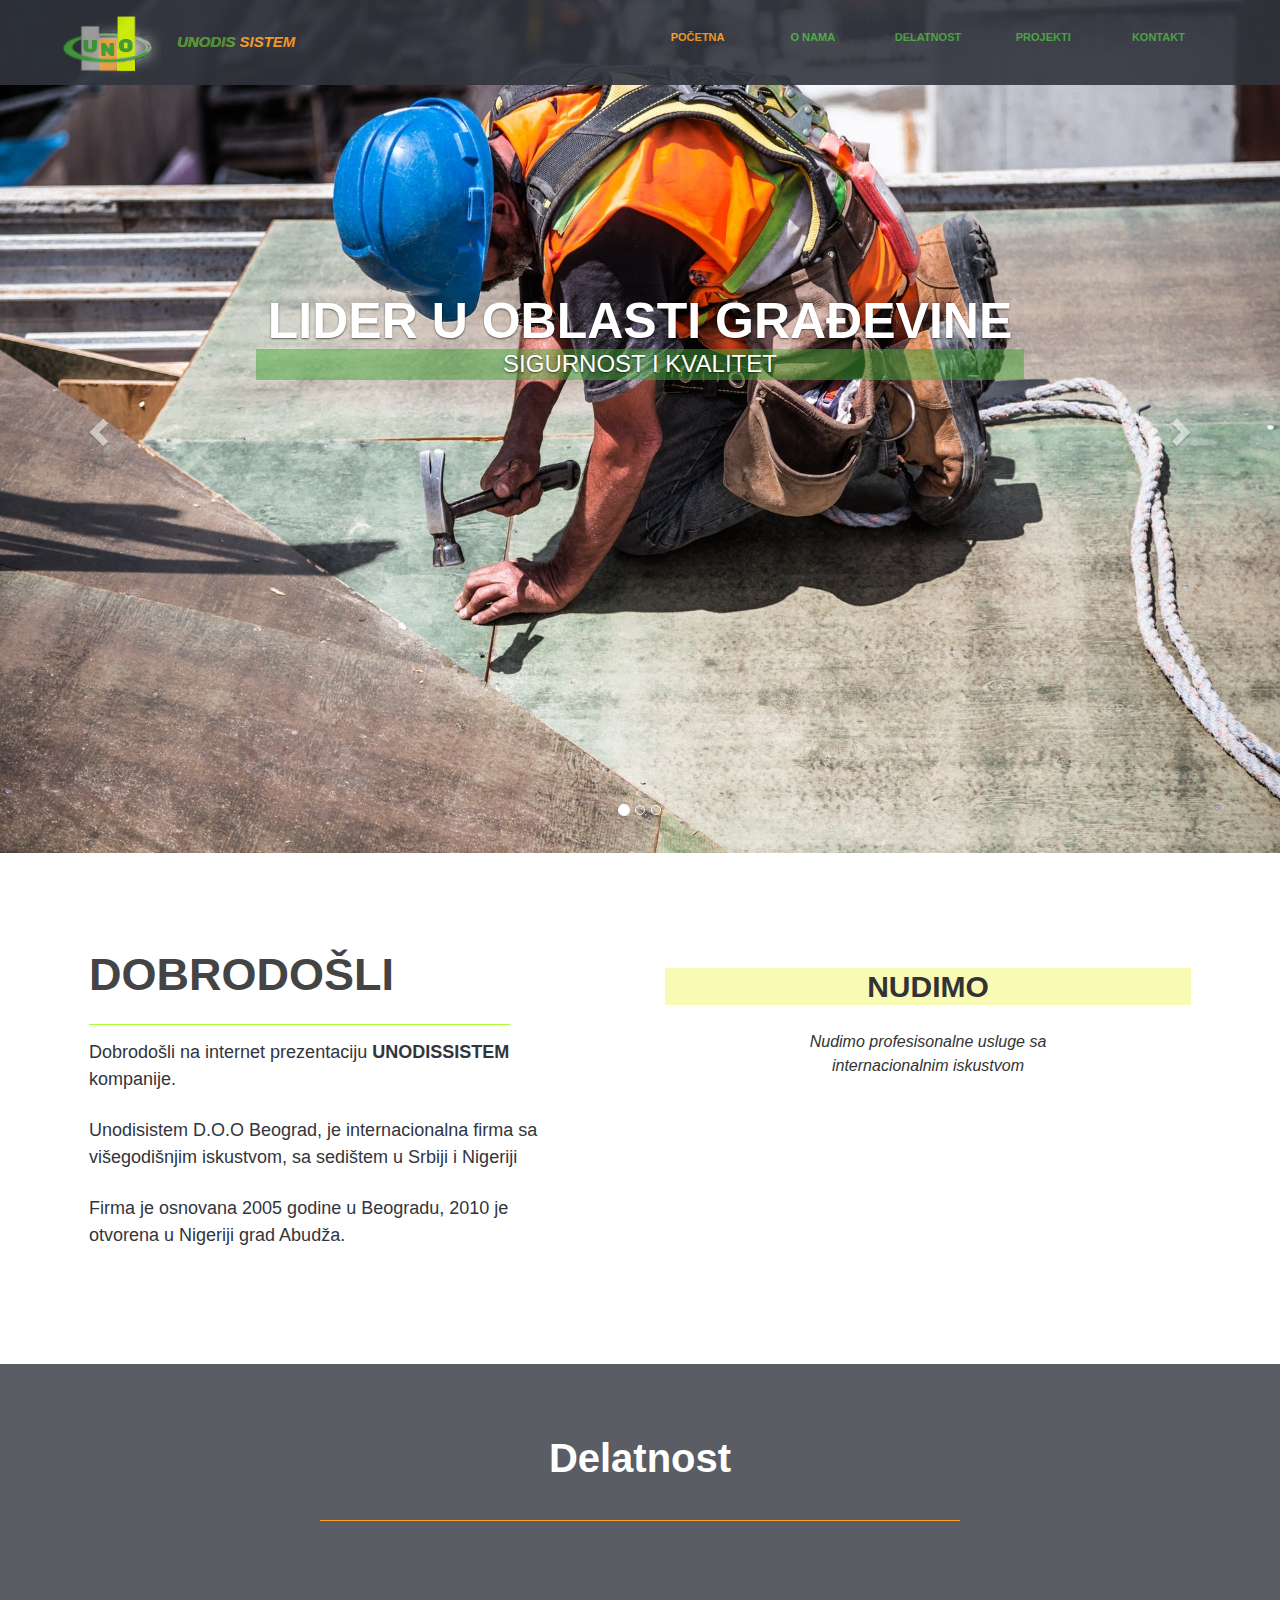
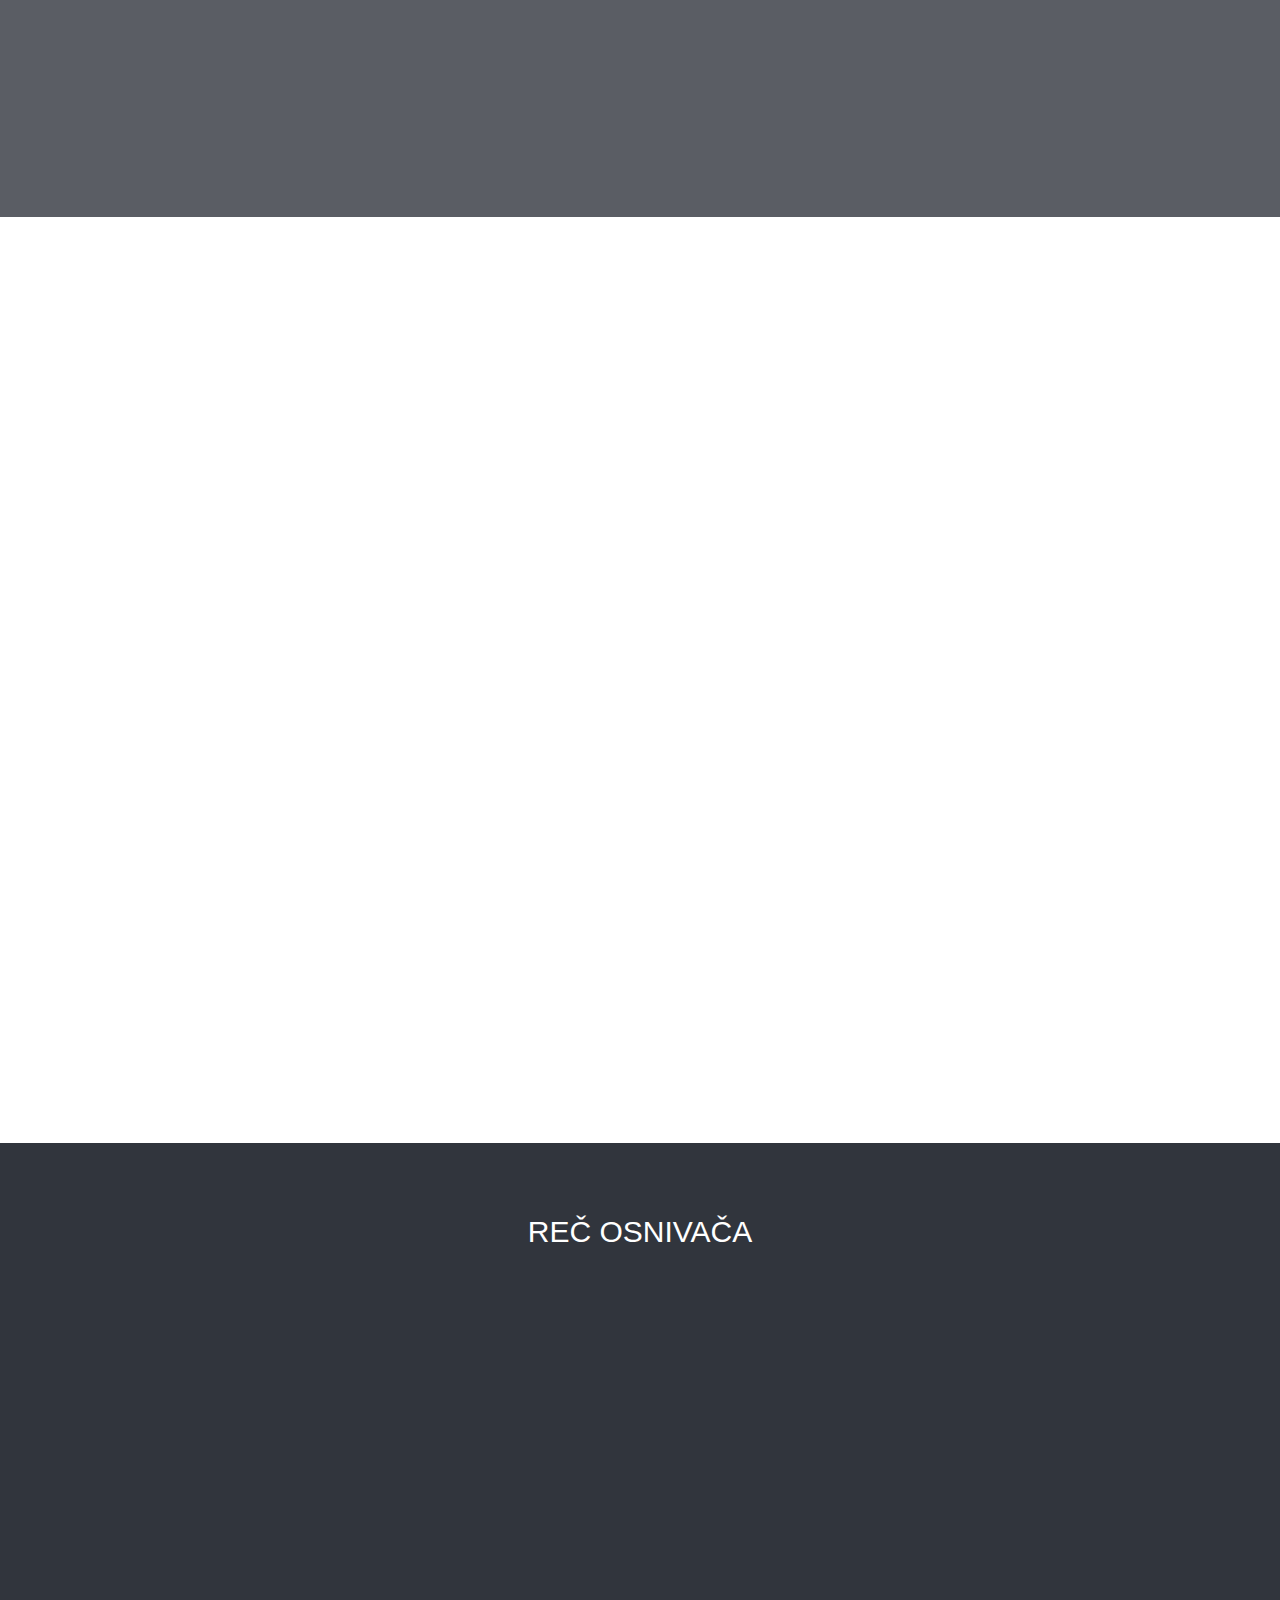
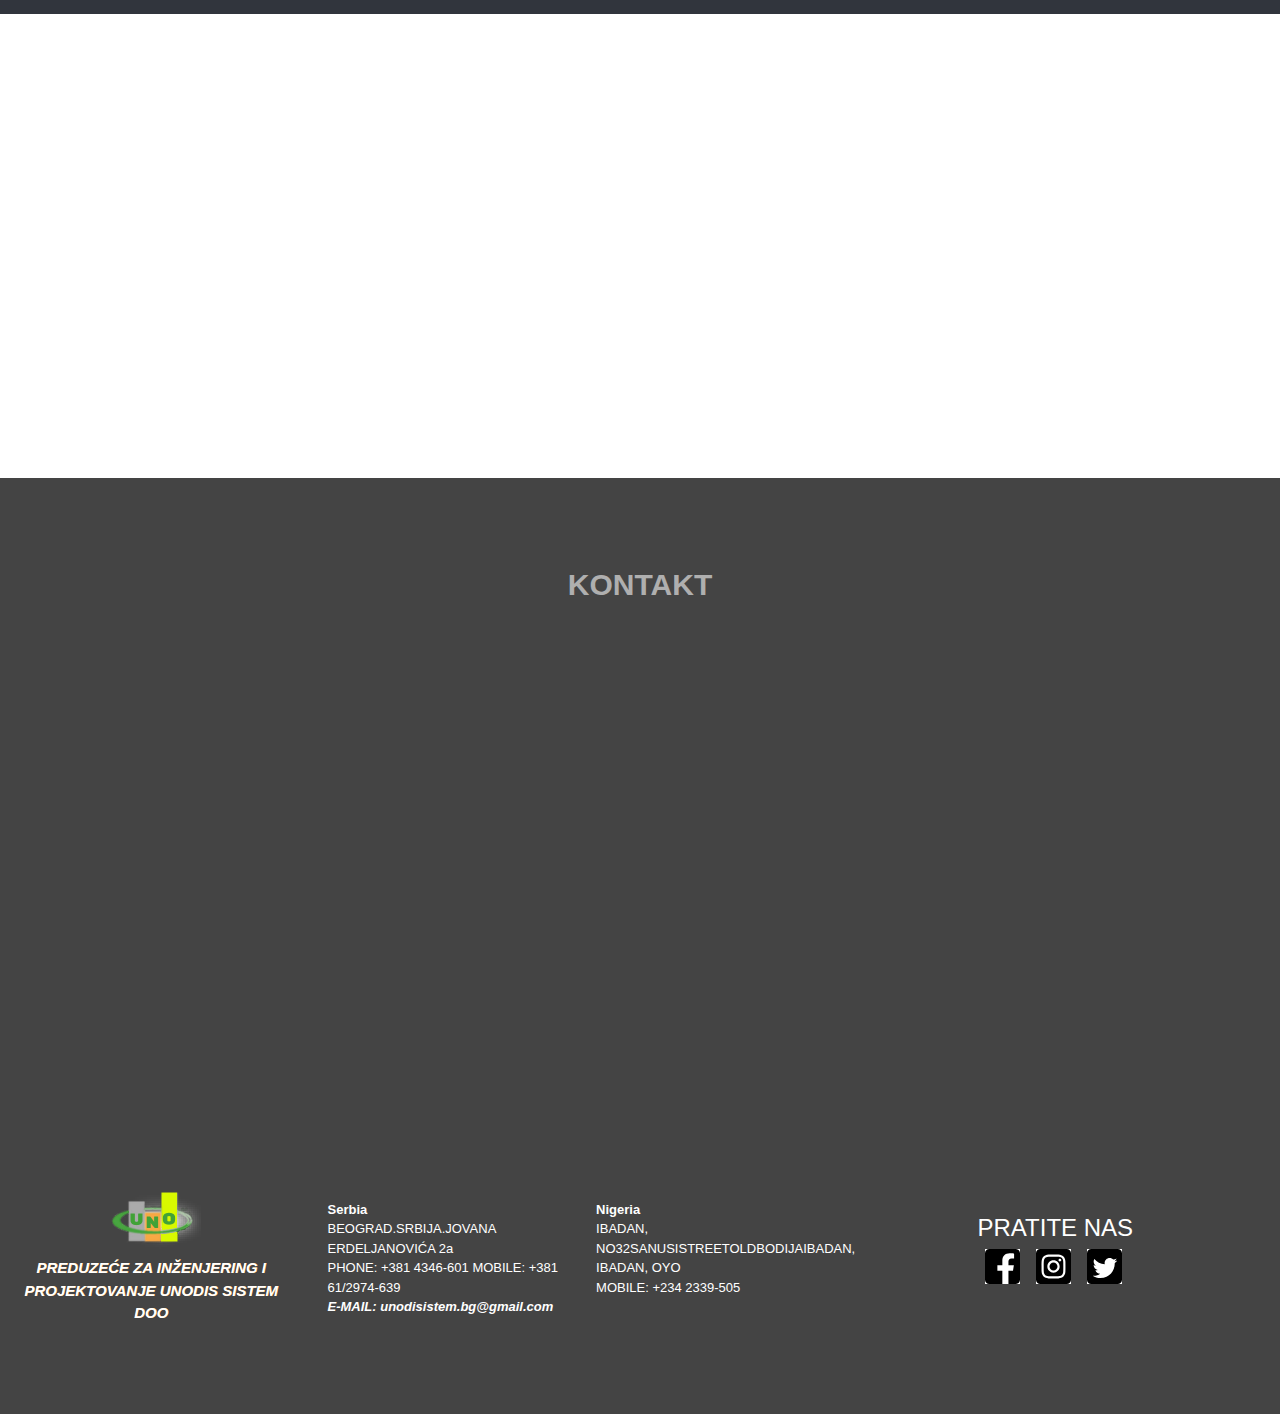
<file: index.html>
<!DOCTYPE html>
<html lang="en">

<head>
    <meta charset="UTF-8">
    <meta name="viewport" content="width=device-width, initial-scale=1.0">
    <!-- Latest compiled and minified CSS -->
    <link rel="stylesheet" href="https://stackpath.bootstrapcdn.com/bootstrap/3.4.1/css/bootstrap.min.css"
        integrity="sha384-HSMxcRTRxnN+Bdg0JdbxYKrThecOKuH5zCYotlSAcp1+c8xmyTe9GYg1l9a69psu" crossorigin="anonymous">

    <!-- Optional theme -->
    <link rel="stylesheet" href="https://stackpath.bootstrapcdn.com/bootstrap/3.4.1/css/bootstrap-theme.min.css"
        integrity="sha384-6pzBo3FDv/PJ8r2KRkGHifhEocL+1X2rVCTTkUfGk7/0pbek5mMa1upzvWbrUbOZ" crossorigin="anonymous">

    <link rel="stylesheet" href="https://cdnjs.cloudflare.com/ajax/libs/animate.css/4.0.0/animate.min.css" />
    <link rel="stylesheet" href="css/animate.css">
    <link rel="stylesheet" href="css/style.css">

    <title>Pocetna</title>

</head>

<body>

    <!-- ======================= HEADER AREA ========================= -->
    <header class="main-header">
        <div class="header-main">
            <div class="logo">
                <div class="img">
                    <a href="index.html">
                        <img src="img/logo/logo.svg" alt="">
                    </a>
                </div>
                <div class="logo-text">
                    <a href="index.html">

                        <span>UNODIS</span> <span> SISTEM</span>
                    </a>
                </div>
            </div>
            <nav class="nav-menu">
                <div class="menu-btn">
                    <div class="btnline"></div>
                    <div class="btnline"></div>
                    <div class="btnline"></div>

                </div>
                <ul class="nav-bar">
                    <li><a class="active" href="index.html"> POČETNA</a></li>
                    <li><a href="about.html"> O NAMA</a></li>
                    <li><a href="delatnost..html">DELATNOST</a> </li>
                    <li><a href='project.html'> PROJEKTI</a></li>
                    <li><a href="contact.html"> KONTAKT</a></li>
                </ul>
            </nav>
        </div>
        <div id="carousel-example-generic" class="carousel slide" data-ride="carousel">
            <!-- < Indicators -->
            <ol class="carousel-indicators">
                <li data-target="#carousel-example-generic" data-slide-to="0" class="active"></li>
                <li data-target="#carousel-example-generic" data-slide-to="1"></li>
                <li data-target="#carousel-example-generic" data-slide-to="2"></li>
            </ol>

            <div class="carousel-inner" role="listbox">
                <div class="item active">
                    <img src="img/slike/bg3.jpg" alt="...">
                    <div class="carousel-caption ">
                        <h2 class="lg-heading lg-heading animate__animated animate__fadeInUp"
                            style="animation-delay: 1s"> LIDER U <span class="text-color">OBLASTI </span> GRAĐEVINE</h2>
                        <h3 class="sm-heading animate__animated animate__lightSpeedInRight" style="animation-delay: 2s">
                            SIGURNOST I KVALITET</h3>
                    </div>
                </div>
                <div class="item">
                    <img src="img/slike/bg1.jpg" alt="...">
                    <div class="carousel-caption">
                        <h2 class="lg-heading animate__animated animate__backInLeft" style="animation-delay: 1s">TIMSKI
                            I DINAMIČNI RAD
                            <span class='text-color'></span>
                        </h2>
                        <h3 class="sm-heading animate__animated animate__backInRight" style="animation-delay: 2s">
                            VISOKO OBUČENI GRAĐEVINSKI STRUČNJACI
                        </h3>
                    </div>
                </div>
                <div class="item">
                    <img src="img/slike/slide3.jpg" alt="...">
                    <div class="carousel-caption">
                        <h2 class=" lg-heading animate__animated animate__bounceInDown" style=" animation-delay: 1s">
                            Profesionalni pristup u
                        </h2>
                        <h3 class="sm-heading animate__animated animate__fadeInLeft" style="animation-delay: 2s">
                            Projektovanju i
                            izgradnji objekta</h3>
                    </div>
                </div>

            </div>

            <!-- Controls -->
            <a class="left carousel-control" href="#carousel-example-generic" role="button" data-slide="prev">
                <span class="glyphicon glyphicon-chevron-left" aria-hidden="true"></span>
                <span class="sr-only">Previous</span>
            </a>
            <a class="right carousel-control" href="#carousel-example-generic" role="button" data-slide="next">
                <span class="glyphicon glyphicon-chevron-right" aria-hidden="true"></span>
                <span class="sr-only">Next</span>
            </a>
        </div>
    </header>
    <!--================Main Slider Area =================-->
    <main class="home">
        <div class="left-side">
            <h1 class="lg-heading">DOBRODOŠLI</h1>
            <p>
                Dobrodošli na internet prezentaciju <b>UNODISSISTEM </b> kompanije.
            </p>
            <p>
                Unodisistem D.O.O Beograd, je internacionalna firma sa višegodišnjim iskustvom, sa sedištem u Srbiji i
                Nigeriji
            </p>
            <p>
                Firma je osnovana 2005 godine u Beogradu, 2010 je otvorena u Nigeriji grad Abudža.
            </p>
        </div>

        <!-- desna strana main saida / right side main side  -->
        <div class="right-side">
            <h2 id='rside' class="sm-heading lg-heading">
                NUDIMO</h2>
            <p>Nudimo profesisonalne usluge sa internacionalnim iskustvom</p>
            <div class="cards">
                <div class="card">

                    <img src="img/alati/s-icon-1.png" alt="alat1">
                    <h5>
                        Nisko gradnja </h5>
                </div>
                <div class="card">
                    <img src="img/alati/s-icon-2.png" alt="alat1">
                    <h5>Visoko gradnja</h5>
                </div>
                <div class="card">
                    <img src="img/alati/s-icon-4.png" alt="alat1">
                    <h5>Hidro gradnja</h5>
                </div>
                <div class="card">
                    <img src="img/alati/s-icon-3.png" alt="alat1">
                    <h5>Završni radovi</h5>
                </div>
            </div>
        </div>
    </main>
    <!-- ======================= DELATNOST/ SERVICE ========================= -->
    <section class="delatnost">
        <div class="layout"></div>
        <h2 class="lg-heading">Delatnost</h2>
        <ul class="text-holder">
            <li>izvođenje svih vrsta
                betonskih i
                armirano-betonskih konstrukcija,</li>
            <li>izvođenje grubih građevinskih radova na svim
                vrstama objekata, </li>
            <li>izgradnja, rekonstrukcija i adaptacija stambenih,
                poslovnih i industrijskih
                objekata,</li>
            <li>projektovanje i poslovi tehničke kontrole i
                stručnog nadzora na svim vrstama
                armirano-betonskih
                konstrukcija,
            </li>
            <li> konsalting i inženjering u građevinarstvu,prodaja
                stanova i posredovanje u
                prodaji stanova.</li>

        </ul>
    </section>
    <!-- ========================== PROJECTS =============================== -->
    <section class="projects">
        <div class="text-part">
            <span>Deo naših projekata</span>
            <h2 class="lg-heading ">Naši projekti</h2>
            <ul id="filter" class="filter-list">
                <li class='actived' data-all='all'>Svi projekti</li>
                <li data-srb='srb'>Srbija</li>
                <li data-nig='nig'>Nigerija</li>
                <li data-vid='vid'>Video</li>
            </ul>
        </div>
        <div class="projects-card">
            <!-- PROJEKAT - 1  -->
            <div data-nig="nig" data-all='all' class="card">
                <img src="img/work/small/item-1.png" alt="">
                <div class="text-hover">
                    <h4>izvođenje</h4>
                    <h4 class="lg-heading">Ime projekta </h4>
                    <a href="#">Info</a>
                </div>
            </div>
            <!-- PROJEKAT - 2  -->
            <div data-nig="nig" data-all='all' class="card">
                <img src="img/work/small/item-2.png" alt="">
                <div class="text-hover">
                    <h4>izvođenje</h4>
                    <h4 class="lg-heading">Ime projekta </h4>
                    <a href="#">Info</a>
                </div>
            </div>
            <!-- PROJEKAT - 3  -->
            <div data-nig="nig" data-all='all' class="card">
                <img src="img/work/small/item-3.png" alt="">
                <div class="text-hover">
                    <h4>izvođenje</h4>
                    <h4 class="lg-heading">Ime projekta </h4>
                    <a href="#">Info</a>
                </div>
            </div>
            <!-- PROJEKAT - 4  -->
            <div data-nig="nig" data-all='all' class="card">
                <img src="img/work/small/item-4.png" alt="">
                <div class="text-hover">
                    <h4>izvođenje</h4>
                    <h4 class="lg-heading">Ime projekta </h4>
                    <a href="#">Info</a>
                </div>
            </div>
            <!-- PROJEKAT - 5  -->
            <div class="card" data-all='all' data-srb='srb'>
                <img src="img/work/small/item-5.png" alt="">
                <div class="text-hover">
                    <h4>izvođenje</h4>
                    <h4 class="lg-heading">Ime projekta </h4>
                    <a href="#">Info</a>
                </div>
            </div>
            <!-- PROJEKAT - 6  -->
            <div data-all='all' data-srb='srb' class="card">
                <img src="img/work/small/item-6.png" alt="">
                <div class="text-hover">
                    <h4>izvođenje</h4>
                    <h4 class="lg-heading">Ime projekta </h4>
                    <a href="#">Info</a>
                </div>
            </div>
            <!-- PROJEKAT - 7  -->
            <div data-all='all' data-srb='srb' class="card">
                <img src="img/work/small/item-7.png" alt="">
                <div class="text-hover">
                    <h4>izvođenje</h4>
                    <h4 class="lg-heading">Ime projekta </h4>
                    <a href="#">Info</a>
                </div>
            </div>
            <!-- PROJEKAT - 8  -->
            <div data-all='all' data-srb='srb' class="card">
                <img src="img/work/small/item-8.png" alt="">
                <div class="text-hover">
                    <h4>izvođenje</h4>
                    <h4 class="lg-heading">Ime projekta </h4>
                    <a href="#">Info</a>
                </div>
            </div>
            <!-- PROJEKAT - 9  -->
            <div data-all='all' data-srb='srb' class="card">
                <img src="img/work/small/item-9.png" alt="">
                <div class="text-hover">
                    <h4>izvođenje</h4>
                    <h4 class="lg-heading">Ime projekta </h4>
                    <a href="#">Info</a>
                </div>
            </div>
            <!-- PROJEKAT - 10  -->
            <div data-all='all' data-srb='srb' class="card">
                <img src="img/work/small/item-10.png" alt="">
                <div class="text-hover">
                    <h4>izvođenje</h4>
                    <h4 class="lg-heading">Ime projekta </h4>
                    <a href="#">Info</a>
                </div>
            </div>
            <!-- PROJEKAT - 11  -->
            <div data-all='all' data-srb='srb' class="card">
                <img src="img/work/small/item-11.png" alt="">
                <div class="text-hover">
                    <h4>izvođenje</h4>
                    <h4 class="lg-heading">Ime projekta </h4>
                    <a href="#">Info</a>
                </div>
            </div>
            <!-- PROJEKAT - 12  -->
            <div data-all='all' data-srb='srb' class="card">
                <img src="img/work/small/item-12.png" alt="">
                <div class="text-hover">
                    <h4>izvođenje</h4>
                    <h4 class="lg-heading">Ime projekta </h4>
                    <a href="#">Info</a>
                </div>
            </div>

        </div>

    </section>

    <section class="section-3">

        <h2>REČ OSNIVAČA</h2>
        <article>
            <img src="img/profil/Direktor.jpg" alt="Dragan">
            <div class="text-part">
                <h3 class="sm-heading">Rad na vrhunskom nivou sa cenama pristupačnim svakom investitoru.
                </h3>
                <p>Za 15 godina poslovanja daleko smo dogurali od male lokalne firme sa svega nekolicinom zaposlenih.
                    Proširivši našu delatnost, konkurentnim cenama zadržavajući pri tom kvalitet sigurnim korakom
                    napredovali smo u poslovima iz oblasti građevinarstva. Danas, preko 350 uspešno realizovanih
                    projekata iza nas, možemo da ponudimo bogato iskustvo u svim oblastima
                    građevinarstva protkano vrhunskim kvalitetom materijala, radom po najvišim standardima i stručnošću
                    naših zaposlenih stečenoj radom u zemlji i inostranstvu.</p>
            </div>
        </article>
    </section>
    <section class="partner">

        <h2 class="lg-heading">Partneri</h2>
        <ul class="partneri">
            <li>

                <img src="img/partneri/promis.png" alt="">
            </li>
            <li>
                <a href="http://www.primartehno.rs/">
                    <img src="img/partneri/primar.jpg" alt="">
                </a>
            </li>
            <li>
                <img src="img/partneri/logo-knauf.png" alt="">
            </li>
            <li>
                <img src="img/partneri/stirodrom.jpg" alt="">
            </li>
        </ul>

    </section>


    <footer class='footer'>
        <h2>KONTAKT</h2>
        <iframe
            src="https://www.google.com/maps/embed?pb=!1m18!1m12!1m3!1d181139.35491181238!2d20.28251156946337!3d44.815403289957736!2m3!1f0!2f0!3f0!3m2!1i1024!2i768!4f13.1!3m3!1m2!1s0x475a7aa3d7b53fbd%3A0x1db8645cf2177ee4!2z0JHQtdC-0LPRgNCw0LQ!5e0!3m2!1ssr!2srs!4v1589745271905!5m2!1ssr!2srs"
            width="100%" height="450" frameborder="0" style="border:0;" allowfullscreen="" aria-hidden="false"
            tabindex="0"></iframe>
        <div class="kontakt">
            <div class="footer-top">
                <div class="logo">
                    <div class="img">
                        <img src="img/logo/logo.svg" alt="">
                    </div>
                    <div class="logo-text">
                        <p>
                            PREDUZEĆE ZA INŽENJERING I PROJEKTOVANJE UNODIS SISTEM DOO
                        </p>

                    </div>

                </div>

            </div>
            <div class="footer-main">


                <div class="adress">
                    <div class="textL">
                        <b>Serbia </b> <br>
                        BEOGRAD.SRBIJA.JOVANA ERDELJANOVIĆA 2a <br>
                        PHONE: +381 4346-601 MOBILE: +381 61/2974-639 <br>
                        <i>E-MAIL: unodisistem.bg@gmail.com</i>
                    </div>
                    <div class="textR">
                        <b>Nigeria</b> <br>
                        IBADAN, NO32SANUSISTREETOLDBODIJAIBADAN, IBADAN, OYO<br>
                        MOBILE: +234 2339-505
                    </div>
                </div>


            </div>
            <div class="footer-social">
                <h3>PRATITE NAS</h3>
                <ul class="social-list">
                    <li>
                        <a href="#">
                            <img src="img/logo/f (1).svg" alt="">
                        </a>
                    </li>
                    <li>
                        <a href="#">
                            <img src="img/logo/f (2).svg" alt="">
                        </a>
                    </li>
                    <li>
                        <a href="#">
                            <img src="img/logo/f (3).svg" alt="">
                        </a>
                    </li>
                </ul>
            </div>
        </div>
    </footer>

    <script>

    </script>
    <!-- jQuery (necessary for Bootstrap's JavaScript plugins) -->

    <!-- Include all compiled plugins (below), or include individual files as needed -->

    <script src="https://code.jquery.com/jquery-1.12.4.min.js"
        integrity="sha384-nvAa0+6Qg9clwYCGGPpDQLVpLNn0fRaROjHqs13t4Ggj3Ez50XnGQqc/r8MhnRDZ"
        crossorigin="anonymous"></script>
    <!-- Include all compiled plugins (below), or include individual files as needed -->
    <script src="https://stackpath.bootstrapcdn.com/bootstrap/3.4.1/js/bootstrap.min.js"
        integrity="sha384-aJ21OjlMXNL5UyIl/XNwTMqvzeRMZH2w8c5cRVpzpU8Y5bApTppSuUkhZXN0VxHd"
        crossorigin="anonymous"></script>

    <script src="js/vanila.js"></script>

</body>

</html>
</file>
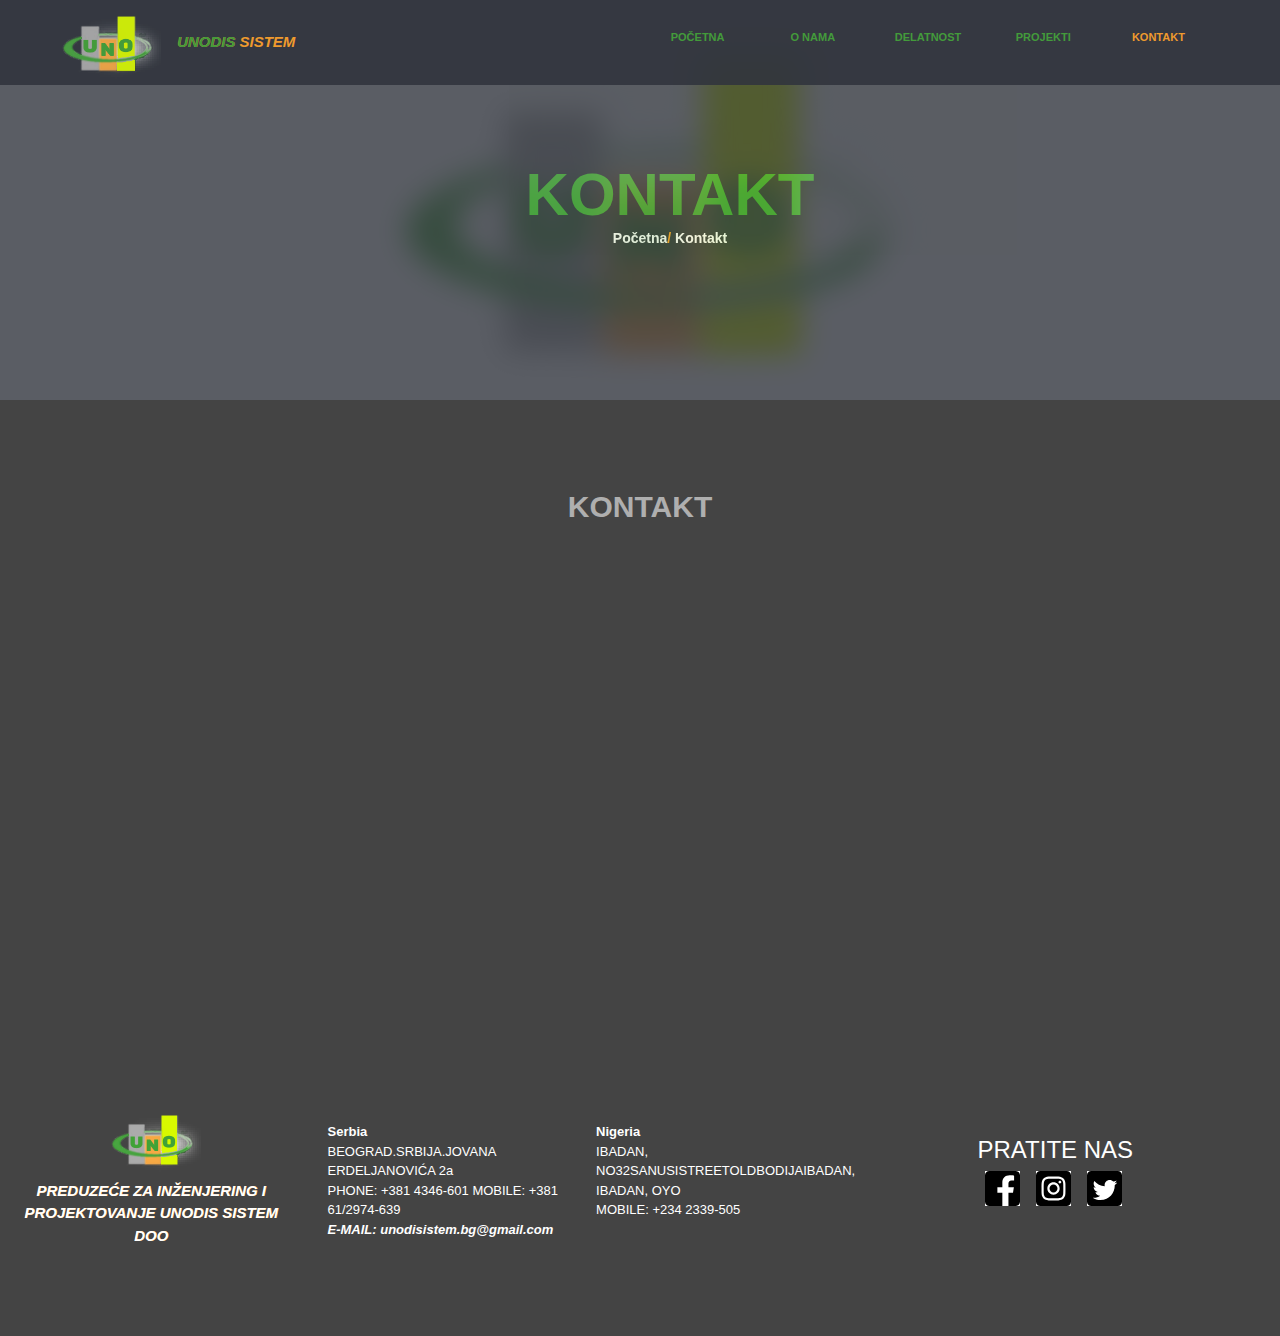
<file: contact.html>
<!DOCTYPE html>
<html lang="en">

<head>
    <meta charset="UTF-8">
    <meta name="viewport" content="width=device-width, initial-scale=1.0">
    <!-- Latest compiled and minified CSS -->
    <link rel="stylesheet" href="https://stackpath.bootstrapcdn.com/bootstrap/3.4.1/css/bootstrap.min.css"
        integrity="sha384-HSMxcRTRxnN+Bdg0JdbxYKrThecOKuH5zCYotlSAcp1+c8xmyTe9GYg1l9a69psu" crossorigin="anonymous">

    <!-- Optional theme -->
    <link rel="stylesheet" href="https://stackpath.bootstrapcdn.com/bootstrap/3.4.1/css/bootstrap-theme.min.css"
        integrity="sha384-6pzBo3FDv/PJ8r2KRkGHifhEocL+1X2rVCTTkUfGk7/0pbek5mMa1upzvWbrUbOZ" crossorigin="anonymous">

    <link rel="stylesheet" href="https://cdnjs.cloudflare.com/ajax/libs/animate.css/4.0.0/animate.min.css" />
    <link rel="stylesheet" href="css/animate.css">
    <link rel="stylesheet" href="css/style.css">

    <title>Pocetna</title>

</head>

<body>

    <!-- ======================= HEADER AREA ========================= -->
    <header class="main-header">
        <div class="header-main">
            <div class="logo">
                <div class="img">
                    <a href="index.html">
                        <img src="img/logo/logo.svg" alt="">
                    </a>
                </div>
                <div class="logo-text">
                    <a href="index.html">

                        <span>UNODIS</span> <span> SISTEM</span>
                    </a> </div>
            </div>
            <nav class="nav-menu">
                <div class="menu-btn">
                    <div class="btnline"></div>
                    <div class="btnline"></div>
                    <div class="btnline"></div>

                </div>
                <ul class="nav-bar">
                    <li><a href="index.html"> POČETNA</a></li>
                    <li><a href="about.html"> O NAMA</a></li>
                    <li><a href="delatnost..html">DELATNOST</a> </li>
                    <li><a href='project.html'> PROJEKTI</a></li>
                    <li><a href='contact.html' class="active">KONTAKT</a></li>

                </ul>
            </nav>

        </div>
        <div class="banner">
            <div class="layout">
                <h1 class="lg-heading">KONTAKT</h1>
                <span><a href="index.html">Početna</a>/ <a href="contact.html">Kontakt</a></span>

            </div>

            <div class="img">
                <img src="img/logo/logo.svg" alt="">

            </div>

        </div>




    </header>
    <!--================Main Slider Area =================-->
    <main class="home hide">
        <div class="left-side">
            <h1 class="lg-heading">DOBRODOŠLI</h1>
            <p>
                Dobrodošli na internet prezentaciju <b>UNODISSISTEM </b> kompanije.
            </p>
            <p>
                Unodisistem D.O.O Beograd, je internacionalna firma sa višegodišnjim iskustvom, sa sedištem u Srbiji i
                Nigeriji
            </p>
            <p>
                Firma je osnovana 2005 godine u Beogradu, 2010 je otvorena u Nigeriji grad Abudža.
            </p>
        </div>

        <!-- desna strana main saida / right side main side  -->
        <div class="right-side">
            <h2 id='rside' class="sm-heading lg-heading">
                NUDIMO</h2>
            <p>Nudimo profesisonalne usluge sa internacionalnim iskustvom</p>
            <div class="cards">
                <div class="card">
                    <img src="img/alati/s-icon-1.png" alt="alat1">
                    <h5>Nisko gradnja</h5>
                </div>
                <div class="card">
                    <img src="img/alati/s-icon-3.png" alt="alat1">
                    <h5>Visoko gradnja</h5>
                </div>
                <div class="card">
                    <img src="img/alati/s-icon-3.png" alt="alat1">
                    <h5>Hidro gradnja</h5>
                </div>
                <div class="card">
                    <img src="img/alati/s-icon-3.png" alt="alat1">
                    <h5>Završni radovi</h5>
                </div>
            </div>
        </div>
    </main>
    <!-- ======================= DELATNOST/ SERVICE ========================= -->
    <section class="delatnost hide">
        <div class="layout"></div>
        <h2 class="lg-heading">Delatnost</h2>
        <ul class="text-holder">
            <li>izvođenje svih vrsta
                betonskih i
                armirano-betonskih konstrukcija,</li>
            <li>izvođenje grubih građevinskih radova na svim
                vrstama objekata, </li>
            <li>izgradnja, rekonstrukcija i adaptacija stambenih,
                poslovnih i industrijskih
                objekata,</li>
            <li>projektovanje i poslovi tehničke kontrole i
                stručnog nadzora na svim vrstama
                armirano-betonskih
                konstrukcija,
            </li>
            <li> konsalting i inženjering u građevinarstvu,prodaja
                stanova i posredovanje u
                prodaji stanova.</li>

        </ul>
    </section>
    <!-- ========================== PROJECTS =============================== -->
    <section class="projects hide">
        <div class="text-part">
            <span>Deo naših projekata</span>
            <h2 class="lg-heading ">Naši projekti</h2>
            <ul id="filter" class="filter-list">
                <li class='actived' data-all='all'>Svi projekti</li>
                <li data-srb='srb'>Srbija</li>
                <li data-nig='nig'>Nigerija</li>
                <li>Video</li>
            </ul>
        </div>
        <div class="projects-card">
            <!-- PROJEKAT - 1  -->
            <div data-nig="nig" data-all='all' class="card">
                <img src="img/work/small/item-1.png" alt="">
                <div class="text-hover">
                    <h4>izvođenje</h4>
                    <h4 class="lg-heading">Ime projekta </h4>
                    <a href="#">Info</a>
                </div>
            </div>
            <!-- PROJEKAT - 2  -->
            <div data-nig="nig" data-all='all' class="card">
                <img src="img/work/small/item-2.png" alt="">
                <div class="text-hover">
                    <h4>izvođenje</h4>
                    <h4 class="lg-heading">Ime projekta </h4>
                    <a href="#">Info</a>
                </div>
            </div>
            <!-- PROJEKAT - 3  -->
            <div data-nig="nig" data-all='all' class="card">
                <img src="img/work/small/item-3.png" alt="">
                <div class="text-hover">
                    <h4>izvođenje</h4>
                    <h4 class="lg-heading">Ime projekta </h4>
                    <a href="#">Info</a>
                </div>
            </div>
            <!-- PROJEKAT - 4  -->
            <div data-nig="nig" data-all='all' class="card">
                <img src="img/work/small/item-4.png" alt="">
                <div class="text-hover">
                    <h4>izvođenje</h4>
                    <h4 class="lg-heading">Ime projekta </h4>
                    <a href="#">Info</a>
                </div>
            </div>
            <!-- PROJEKAT - 5  -->
            <div class="card" data-all='all' data-srb='srb'>
                <img src="img/work/small/item-5.png" alt="">
                <div class="text-hover">
                    <h4>izvođenje</h4>
                    <h4 class="lg-heading">Ime projekta </h4>
                    <a href="#">Info</a>
                </div>
            </div>
            <!-- PROJEKAT - 6  -->
            <div data-all='all' data-srb='srb' class="card">
                <img src="img/work/small/item-6.png" alt="">
                <div class="text-hover">
                    <h4>izvođenje</h4>
                    <h4 class="lg-heading">Ime projekta </h4>
                    <a href="#">Info</a>
                </div>
            </div>
            <!-- PROJEKAT - 7  -->
            <div data-all='all' data-srb='srb' class="card">
                <img src="img/work/small/item-7.png" alt="">
                <div class="text-hover">
                    <h4>izvođenje</h4>
                    <h4 class="lg-heading">Ime projekta </h4>
                    <a href="#">Info</a>
                </div>
            </div>
            <!-- PROJEKAT - 8  -->
            <div data-all='all' data-srb='srb' class="card">
                <img src="img/work/small/item-8.png" alt="">
                <div class="text-hover">
                    <h4>izvođenje</h4>
                    <h4 class="lg-heading">Ime projekta </h4>
                    <a href="#">Info</a>
                </div>
            </div>
            <!-- PROJEKAT - 9  -->
            <div data-all='all' data-srb='srb' class="card">
                <img src="img/work/small/item-9.png" alt="">
                <div class="text-hover">
                    <h4>izvođenje</h4>
                    <h4 class="lg-heading">Ime projekta </h4>
                    <a href="#">Info</a>
                </div>
            </div>
            <!-- PROJEKAT - 10  -->
            <div data-all='all' data-srb='srb' class="card">
                <img src="img/work/small/item-10.png" alt="">
                <div class="text-hover">
                    <h4>izvođenje</h4>
                    <h4 class="lg-heading">Ime projekta </h4>
                    <a href="#">Info</a>
                </div>
            </div>
            <!-- PROJEKAT - 11  -->
            <div data-all='all' data-srb='srb' class="card">
                <img src="img/work/small/item-11.png" alt="">
                <div class="text-hover">
                    <h4>izvođenje</h4>
                    <h4 class="lg-heading">Ime projekta </h4>
                    <a href="#">Info</a>
                </div>
            </div>
            <!-- PROJEKAT - 12  -->
            <div data-all='all' data-srb='srb' class="card">
                <img src="img/work/small/item-12.png" alt="">
                <div class="text-hover">
                    <h4>izvođenje</h4>
                    <h4 class="lg-heading">Ime projekta </h4>
                    <a href="#">Info</a>
                </div>
            </div>
        </div>

    </section>

    <section class="section-3 hide">

        <h2>REČ OSNIVAČA</h2>
        <article>
            <img src="img/profil/Direktor.jpg" alt="Dragan">
            <div class="text-part">
                <h3 class="sm-heading">Rad na vrhunskom nivou sa cenama pristupačnim svakom građaninu, to je jednačina
                    sigurnog uspeha!
                </h3>
                <p>Za 15 godina poslovanja daleko smo dogurali od male lokalne firme sa svega nekolicinom zaposlenih.
                    Proširivši našu delatnost, konkurentnim cenama zadržavajući pri tom kvalitet sigurnim korakom
                    napredovali smo u poslovima iz oblasti građevinarstva. Danas, sa 20-ak zaposlenih i preko 350
                    uspešno realizovanih projekata iza nas, možemo da ponudimo bogato iskustvo u svim oblastima
                    građevinarstva protkano vrhunskim kvalitetom materijala, radom po najvišim standardima i stručnošću
                    naših zaposlenih stečenoj radom u zemlji i inostranstvu.</p>
            </div>
        </article>
    </section>
    <section class="partner hide">

        <h2 class="lg-heading">Partneri</h2>
        <ul class="partneri">
            <li>

                <img src="img/partneri/promis.png" alt="">
            </li>
            <li>
                <a href="http://www.primartehno.rs/">
                    <img src="img/partneri/primar.jpg" alt="">
                </a>
            </li>
            <li>
                <img src="img/partneri/logo-knauf.png" alt="">
            </li>
            <li>
                <img src="img/partneri/stirodrom.jpg" alt="">
            </li>
        </ul>

    </section>


    <footer class='footer'>
        <h2>KONTAKT</h2>
        <iframe
            src="https://www.google.com/maps/embed?pb=!1m18!1m12!1m3!1d181139.35491181238!2d20.28251156946337!3d44.815403289957736!2m3!1f0!2f0!3f0!3m2!1i1024!2i768!4f13.1!3m3!1m2!1s0x475a7aa3d7b53fbd%3A0x1db8645cf2177ee4!2z0JHQtdC-0LPRgNCw0LQ!5e0!3m2!1ssr!2srs!4v1589745271905!5m2!1ssr!2srs"
            width="100%" height="450" frameborder="0" style="border:0;" allowfullscreen="" aria-hidden="false"
            tabindex="0"></iframe>
        <div class="kontakt">
            <div class="footer-top">
                <div class="logo">
                    <div class="img">
                        <img src="img/logo/logo.svg" alt="">
                    </div>
                    <div class="logo-text">
                        <p>
                            PREDUZEĆE ZA INŽENJERING I PROJEKTOVANJE UNODIS SISTEM DOO
                        </p>

                    </div>

                </div>

            </div>
            <div class="footer-main">


                <div class="adress">
                    <div class="textL">
                        <b>Serbia </b> <br>
                        BEOGRAD.SRBIJA.JOVANA ERDELJANOVIĆA 2a <br>
                        PHONE: +381 4346-601 MOBILE: +381 61/2974-639 <br>
                        <i>E-MAIL: unodisistem.bg@gmail.com</i>
                    </div>
                    <div class="textR">
                        <b>Nigeria</b> <br>
                        IBADAN, NO32SANUSISTREETOLDBODIJAIBADAN, IBADAN, OYO<br>
                        MOBILE: +234 2339-505
                    </div>
                </div>


            </div>
            <div class="footer-social">
                <h3>PRATITE NAS</h3>
                <ul class="social-list">
                    <li>
                        <a href="#">
                            <img src="img/logo/f (1).svg" alt="">
                        </a>
                    </li>
                    <li>
                        <a href="#">
                            <img src="img/logo/f (2).svg" alt="">
                        </a>
                    </li>
                    <li>
                        <a href="#">
                            <img src="img/logo/f (3).svg" alt="">
                        </a>
                    </li>
                </ul>
            </div>
        </div>
    </footer>

    <script>

    </script>
    <!-- jQuery (necessary for Bootstrap's JavaScript plugins) -->

    <!-- Include all compiled plugins (below), or include individual files as needed -->

    <script src="https://code.jquery.com/jquery-1.12.4.min.js"
        integrity="sha384-nvAa0+6Qg9clwYCGGPpDQLVpLNn0fRaROjHqs13t4Ggj3Ez50XnGQqc/r8MhnRDZ"
        crossorigin="anonymous"></script>
    <!-- Include all compiled plugins (below), or include individual files as needed -->
    <script src="https://stackpath.bootstrapcdn.com/bootstrap/3.4.1/js/bootstrap.min.js"
        integrity="sha384-aJ21OjlMXNL5UyIl/XNwTMqvzeRMZH2w8c5cRVpzpU8Y5bApTppSuUkhZXN0VxHd"
        crossorigin="anonymous"></script>


    <script src="js/vanila.js"></script>

</body>

</html>
</file>
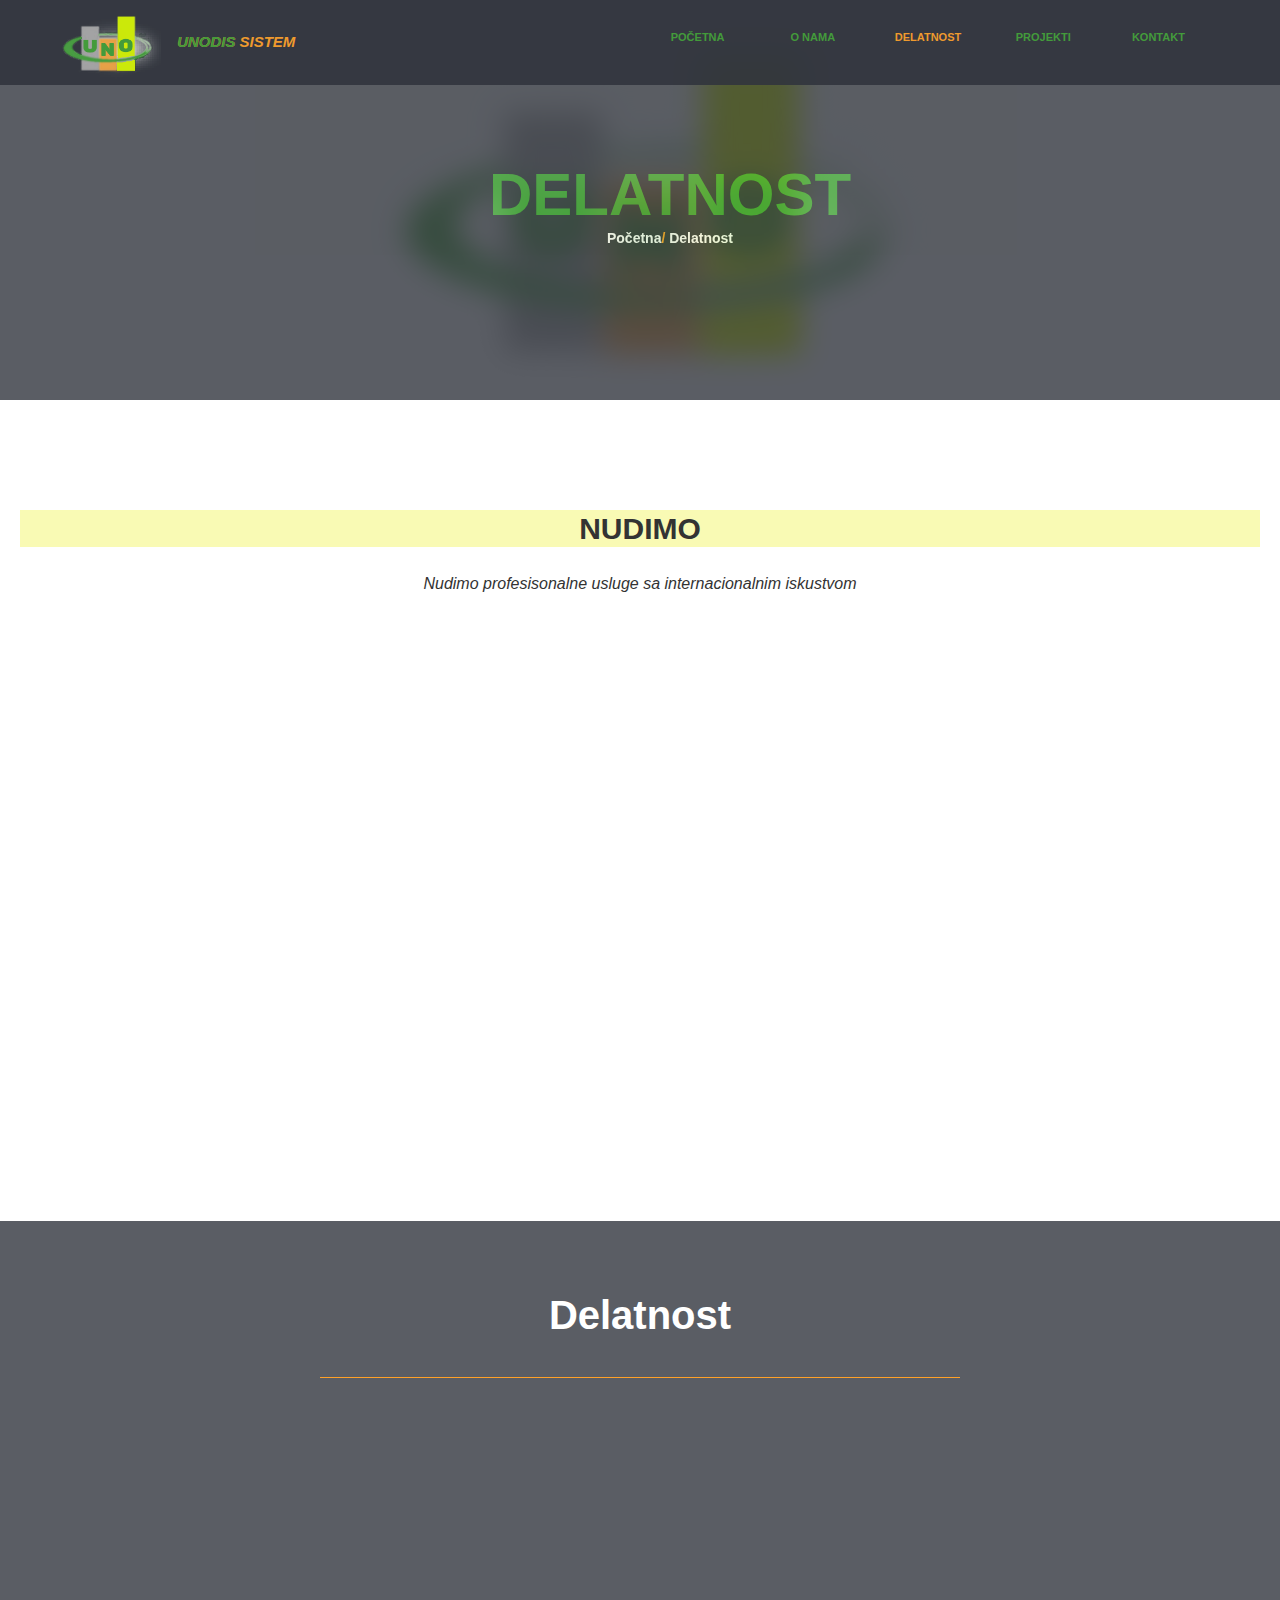
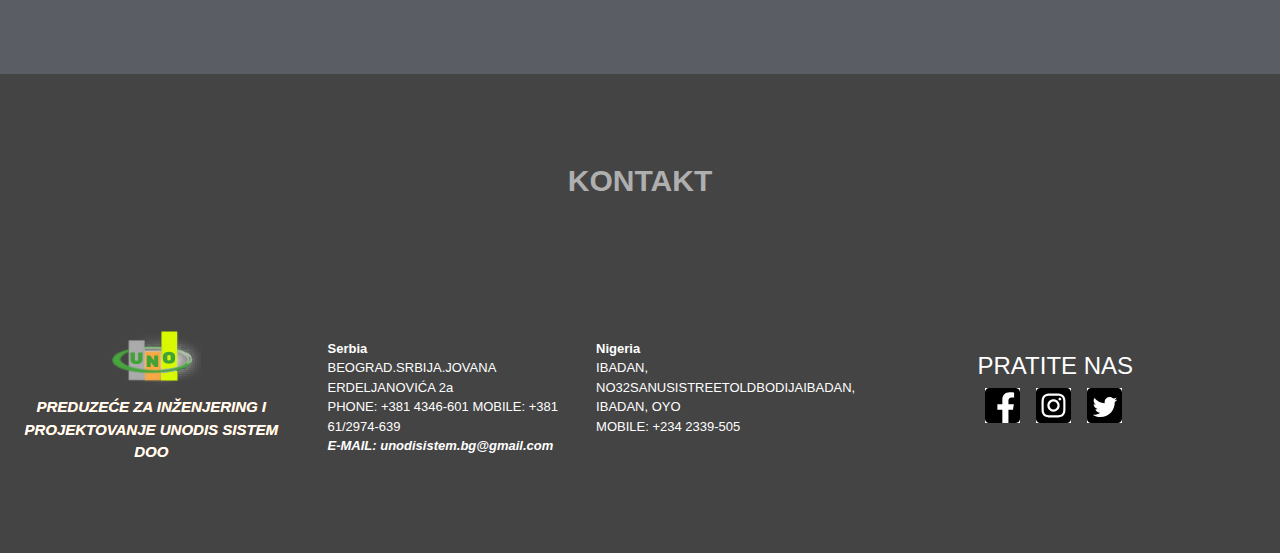
<file: delatnost..html>
<!DOCTYPE html>
<html lang="en">

<head>
    <meta charset="UTF-8">
    <meta name="viewport" content="width=device-width, initial-scale=1.0">
    <!-- Latest compiled and minified CSS -->
    <link rel="stylesheet" href="https://stackpath.bootstrapcdn.com/bootstrap/3.4.1/css/bootstrap.min.css"
        integrity="sha384-HSMxcRTRxnN+Bdg0JdbxYKrThecOKuH5zCYotlSAcp1+c8xmyTe9GYg1l9a69psu" crossorigin="anonymous">

    <!-- Optional theme -->
    <link rel="stylesheet" href="https://stackpath.bootstrapcdn.com/bootstrap/3.4.1/css/bootstrap-theme.min.css"
        integrity="sha384-6pzBo3FDv/PJ8r2KRkGHifhEocL+1X2rVCTTkUfGk7/0pbek5mMa1upzvWbrUbOZ" crossorigin="anonymous">

    <link rel="stylesheet" href="https://cdnjs.cloudflare.com/ajax/libs/animate.css/4.0.0/animate.min.css" />
    <link rel="stylesheet" href="css/animate.css">
    <link rel="stylesheet" href="css/style.css">

    <title>Projekti</title>

</head>

<body>

    <!-- ======================= HEADER AREA ========================= -->
    <header class="main-header">
        <div class="header-main">
            <div class="logo">
                <div class="img">
                    <a href="index.html">
                        <img src="img/logo/logo.svg" alt="">
                    </a>
                </div>
                <div class="logo-text">
                    <a href="index.html">

                        <span>UNODIS</span> <span> SISTEM</span>
                    </a>
                </div>
            </div>
            <nav class="nav-menu">
                <div class="menu-btn">
                    <div class="btnline"></div>
                    <div class="btnline"></div>
                    <div class="btnline"></div>

                </div>
                <ul class="nav-bar">
                    <li><a href="index.html"> POČETNA</a></li>
                    <li><a href="about.html"> O NAMA</a></li>
                    <li><a href="delatnost..html " class="active">DELATNOST</a> </li>
                    <li><a href="project.html" href="a.html"> PROJEKTI</a></li>
                    <li><a href="contact.html"> KONTAKT</a></li>
                </ul>
            </nav>
        </div>
        <div class="banner">
            <div class="layout">
                <h1 class="lg-heading">DELATNOST</h1>
                <span><a href="index.html">Početna</a>/ <a href="delatnost..html">Delatnost</a></span>

            </div>
            <div class="img">
                <img src="img/logo/logo.svg" alt="">

            </div>

        </div>
    </header>
    <!--================Main Slider Area =================-->
    <main class="delat">
        <div class="left-side hide">
            <h1 class="lg-heading">DOBRODOŠLI</h1>
            <p>
                Dobrodošli na internet prezentaciju <b>UNODISSISTEM </b> kompanije.
            </p>
            <p>
                Unodisistem D.O.O Beograd, je internacionalna firma sa višegodišnjim iskustvom, sa sedištem u Srbiji i
                Nigeriji
            </p>
            <p>
                Firma je osnovana 2005 godine u Beogradu, 2010 je otvorena u Nigeriji grad Abudža.
            </p>
        </div>

        <!-- desna strana main saida / right side main side  -->
        <div class="right-side">
            <h2 id='rside' class="sm-heading lg-heading">
                NUDIMO</h2>
            <p>Nudimo profesisonalne usluge sa internacionalnim iskustvom</p>
            <div class="cards">
                <div class="card">

                    <img id='a1' src="img/alati/s-icon-1.png" alt="alat1">
                    <h5>Nisko gradnja</h5>
                    <p>Sve vrste betoniranja; planiranje površina i sve vrste zemljanih radova; izrada štampanog betona
                        i ferobetona…</p>
                </div>
                <div class="card">
                    <img src="img/alati/s-icon-2.png" alt="alat1">
                    <h5>Visoko gradnja</h5>
                    <p>Izgradnja stambenih i ne stambenih zgrada i objekata…</p>
                </div>
                <div class="card">
                    <img src="img/alati/s-icon-4.png" alt="alat1">
                    <h5>Hidro gradnja</h5>
                    <p>Izgradnja hidro objekata sa ugradnjom opreme; izgradnja svih vrsta cevovoda; izgradnja bazena…
                    </p>
                </div>
                <div class="card">
                    <img src="img/alati/s-icon-3.png" alt="alat1">
                    <h5>Završni radovi</h5>
                    <p>Sve vrste završnih građevinskih radova na objektima…</p>
                </div>
            </div>
        </div>
    </main>
    <!-- ======================= DELATNOST/ SERVICE ========================= -->
    <section class="delatnost">
        <div class="layout"></div>
        <h2 class="lg-heading">Delatnost</h2>
        <ul class="text-holder">
            <li>izvođenje svih vrsta
                betonskih i
                armirano-betonskih konstrukcija,</li>
            <li>izvođenje grubih građevinskih radova na svim
                vrstama objekata, </li>
            <li>izgradnja, rekonstrukcija i adaptacija stambenih,
                poslovnih i industrijskih
                objekata,</li>
            <li>projektovanje i poslovi tehničke kontrole i
                stručnog nadzora na svim vrstama
                armirano-betonskih
                konstrukcija,
            </li>
            <li> konsalting i inženjering u građevinarstvu,prodaja
                stanova i posredovanje u
                prodaji stanova.</li>

        </ul>
    </section>
    <!-- ========================== PROJECTS =============================== -->
    <section class="projects hide">
        <div class="text-part">
            <span>Deo naših projekata</span>
            <h2 class="lg-heading ">Naši projekti</h2>
            <ul id="filter" class="filter-list">
                <li class='actived' data-all='all'>Svi projekti</li>
                <li data-srb='srb'>Srbija</li>
                <li data-nig='nig'>Nigerija</li>
                <li>Video</li>
            </ul>
        </div>
        <div class="projects-card fullwidth">
            <!-- PROJEKAT - 1  -->
            <div data-nig="nig" data-all='all' class="card">
                <img src="img/work/small/item-1.png" alt="">
                <div class="text-hover">
                    <h4 class="lg-heading">Ime projekta </h4>
                    <h4>izvođenje</h4>
                    <p>Lorem ipsum dolor, sit amet consectetur adipisicing elit. Ad voluptates libero molestias.
                        Repellendus porro soluta tenetur pariatur nam. Ut quibusdam voluptates, quo quasi provident
                        maxime asperiores perferendis quis eum fuga.</p>
                </div>
            </div>
            <!-- PROJEKAT - 2  -->
            <div data-nig="nig" data-all='all' class="card">
                <img src="img/work/small/item-2.png" alt="">
                <div class="text-hover">
                    <h4>izvođenje</h4>
                    <h4 class="lg-heading">Ime projekta </h4>
                    <p>Lorem ipsum dolor, sit amet consectetur adipisicing elit. Ad voluptates libero molestias.
                        Repellendus porro soluta tenetur pariatur nam. Ut quibusdam voluptates, quo quasi provident
                        maxime asperiores perferendis quis eum fuga.</p>
                </div>
            </div>
            <!-- PROJEKAT - 3  -->
            <div data-nig="nig" data-all='all' class="card">
                <img src="img/work/small/item-3.png" alt="">
                <div class="text-hover">
                    <h4>izvođenje</h4>
                    <h4 class="lg-heading">Ime projekta </h4>
                    <p>Lorem ipsum dolor, sit amet consectetur adipisicing elit. Ad voluptates libero molestias.
                        Repellendus porro soluta tenetur pariatur nam. Ut quibusdam voluptates, quo quasi provident
                        maxime asperiores perferendis quis eum fuga.</p>
                </div>
            </div>
            <!-- PROJEKAT - 4  -->
            <div data-nig="nig" data-all='all' class="card">
                <img src="img/work/small/item-4.png" alt="">
                <div class="text-hover">
                    <h4>izvođenje</h4>
                    <h4 class="lg-heading">Ime projekta </h4>
                    <p>Lorem ipsum dolor, sit amet consectetur adipisicing elit. Ad voluptates libero molestias.
                        Repellendus porro soluta tenetur pariatur nam. Ut quibusdam voluptates, quo quasi provident
                        maxime asperiores perferendis quis eum fuga.</p>
                </div>
            </div>
            <!-- PROJEKAT - 5  -->
            <div class="card" data-all='all' data-srb='srb'>
                <img src="img/work/small/item-5.png" alt="">
                <div class="text-hover">
                    <h4>izvođenje</h4>
                    <h4 class="lg-heading">Ime projekta </h4>
                    <p>Lorem ipsum dolor, sit amet consectetur adipisicing elit. Ad voluptates libero molestias.
                        Repellendus porro soluta tenetur pariatur nam. Ut quibusdam voluptates, quo quasi provident
                        maxime asperiores perferendis quis eum fuga.</p>
                </div>
            </div>
            <!-- PROJEKAT - 6  -->
            <div data-all='all' data-srb='srb' class="card">
                <img src="img/work/small/item-6.png" alt="">
                <div class="text-hover">
                    <h4>izvođenje</h4>
                    <h4 class="lg-heading">Ime projekta </h4>
                    <p>Lorem ipsum dolor, sit amet consectetur adipisicing elit. Ad voluptates libero molestias.
                        Repellendus porro soluta tenetur pariatur nam. Ut quibusdam voluptates, quo quasi provident
                        maxime asperiores perferendis quis eum fuga.</p>
                </div>
            </div>
            <!-- PROJEKAT - 7  -->
            <div data-all='all' data-srb='srb' class="card">
                <img src="img/work/small/item-7.png" alt="">
                <div class="text-hover">
                    <h4>izvođenje</h4>
                    <h4 class="lg-heading">Ime projekta </h4>
                    <p>Lorem ipsum dolor, sit amet consectetur adipisicing elit. Ad voluptates libero molestias.
                        Repellendus porro soluta tenetur pariatur nam. Ut quibusdam voluptates, quo quasi provident
                        maxime asperiores perferendis quis eum fuga.</p>
                </div>
            </div>
            <!-- PROJEKAT - 8  -->
            <div data-all='all' data-srb='srb' class="card">
                <img src="img/work/small/item-8.png" alt="">
                <div class="text-hover">
                    <h4>izvođenje</h4>
                    <h4 class="lg-heading">Ime projekta </h4>
                    <p>Lorem ipsum dolor, sit amet consectetur adipisicing elit. Ad voluptates libero molestias.
                        Repellendus porro soluta tenetur pariatur nam. Ut quibusdam voluptates, quo quasi provident
                        maxime asperiores perferendis quis eum fuga.</p>
                </div>
            </div>
            <!-- PROJEKAT - 9  -->
            <div data-all='all' data-srb='srb' class="card">
                <img src="img/work/small/item-9.png" alt="">
                <div class="text-hover">
                    <h4>izvođenje</h4>
                    <h4 class="lg-heading">Ime projekta </h4>
                    <p>Lorem ipsum dolor, sit amet consectetur adipisicing elit. Ad voluptates libero molestias.
                        Repellendus porro soluta tenetur pariatur nam. Ut quibusdam voluptates, quo quasi provident
                        maxime asperiores perferendis quis eum fuga.</p>
                </div>
            </div>
            <!-- PROJEKAT - 10  -->
            <div data-all='all' data-srb='srb' class="card">
                <img src="img/work/small/item-10.png" alt="">
                <div class="text-hover">
                    <h4>izvođenje</h4>
                    <h4 class="lg-heading">Ime projekta </h4>
                    <p>Lorem ipsum dolor, sit amet consectetur adipisicing elit. Ad voluptates libero molestias.
                        Repellendus porro soluta tenetur pariatur nam. Ut quibusdam voluptates, quo quasi provident
                        maxime asperiores perferendis quis eum fuga.</p>
                </div>
            </div>
            <!-- PROJEKAT - 11  -->
            <div data-all='all' data-srb='srb' class="card">
                <img src="img/work/small/item-11.png" alt="">
                <div class="text-hover">
                    <h4>izvođenje</h4>
                    <h4 class="lg-heading">Ime projekta </h4>
                    <p>Lorem ipsum dolor, sit amet consectetur adipisicing elit. Ad voluptates libero molestias.
                        Repellendus porro soluta tenetur pariatur nam. Ut quibusdam voluptates, quo quasi provident
                        maxime asperiores perferendis quis eum fuga.</p>
                </div>
            </div>
            <!-- PROJEKAT - 12  -->
            <div data-all='all' data-srb='srb' class="card">
                <img src="img/work/small/item-12.png" alt="">
                <div class="text-hover">
                    <h4>izvođenje</h4>
                    <h4 class="lg-heading">Ime projekta </h4>
                    <p>Lorem ipsum dolor, sit amet consectetur adipisicing elit. Ad voluptates libero molestias.
                        Repellendus porro soluta tenetur pariatur nam. Ut quibusdam voluptates, quo quasi provident
                        maxime asperiores perferendis quis eum fuga.</p>
                </div>
            </div>
        </div>

    </section>

    <section class="hide section-3">

        <h2>REČ OSNIVAČA</h2>
        <article>
            <img src="img/profil/Direktor.jpg" alt="Dragan">
            <div class="text-part">
                <h3 class="sm-heading">Rad na vrhunskom nivou sa cenama pristupačnim svakom građaninu, to je jednačina
                    sigurnog uspeha!
                </h3>
                <p>Za 15 godina poslovanja daleko smo dogurali od male lokalne firme sa svega nekolicinom zaposlenih.
                    Proširivši našu delatnost, konkurentnim cenama zadržavajući pri tom kvalitet sigurnim korakom
                    napredovali smo u poslovima iz oblasti građevinarstva. Danas, sa 20-ak zaposlenih i preko 350
                    uspešno realizovanih projekata iza nas, možemo da ponudimo bogato iskustvo u svim oblastima
                    građevinarstva protkano vrhunskim kvalitetom materijala, radom po najvišim standardima i stručnošću
                    naših zaposlenih stečenoj radom u zemlji i inostranstvu.</p>
            </div>
        </article>
    </section>
    <section class="hide partner">

        <h2 class="lg-heading">Partneri</h2>
        <ul class="partneri">
            <li>

                <img src="img/partneri/promis.png" alt="">
            </li>
            <li>
                <a href="http://www.primartehno.rs/">
                    <img src="img/partneri/primar.jpg" alt="">
                </a>
            </li>
            <li>
                <img src="img/partneri/logo-knauf.png" alt="">
            </li>
            <li>
                <img src="img/partneri/stirodrom.jpg" alt="">
            </li>
        </ul>

    </section>


    <footer class='footer'>
        <h2>KONTAKT</h2>

        <div class="kontakt">
            <div class="footer-top">
                <div class="logo">
                    <div class="img">
                        <img src="img/logo/logo.svg" alt="">
                    </div>
                    <div class="logo-text">
                        <p>
                            PREDUZEĆE ZA INŽENJERING I PROJEKTOVANJE UNODIS SISTEM DOO
                        </p>

                    </div>

                </div>

            </div>
            <div class="footer-main">


                <div class="adress">
                    <div class="textL">
                        <b>Serbia </b> <br>
                        BEOGRAD.SRBIJA.JOVANA ERDELJANOVIĆA 2a <br>
                        PHONE: +381 4346-601 MOBILE: +381 61/2974-639 <br>
                        <i>E-MAIL: unodisistem.bg@gmail.com</i>
                    </div>
                    <div class="textR">
                        <b>Nigeria</b> <br>
                        IBADAN, NO32SANUSISTREETOLDBODIJAIBADAN, IBADAN, OYO<br>
                        MOBILE: +234 2339-505
                    </div>
                </div>


            </div>
            <div class="footer-social">
                <h3>PRATITE NAS</h3>
                <ul class="social-list">
                    <li>
                        <a href="#">
                            <img src="img/logo/f (1).svg" alt="">
                        </a>
                    </li>
                    <li>
                        <a href="#">
                            <img src="img/logo/f (2).svg" alt="">
                        </a>
                    </li>
                    <li>
                        <a href="#">
                            <img src="img/logo/f (3).svg" alt="">
                        </a>
                    </li>
                </ul>
            </div>
        </div>
    </footer>

    <script>

    </script>
    <!-- jQuery (necessary for Bootstrap's JavaScript plugins) -->

    <!-- Include all compiled plugins (below), or include individual files as needed -->

    <script src="https://code.jquery.com/jquery-1.12.4.min.js"
        integrity="sha384-nvAa0+6Qg9clwYCGGPpDQLVpLNn0fRaROjHqs13t4Ggj3Ez50XnGQqc/r8MhnRDZ"
        crossorigin="anonymous"></script>
    <!-- Include all compiled plugins (below), or include individual files as needed -->
    <script src="https://stackpath.bootstrapcdn.com/bootstrap/3.4.1/js/bootstrap.min.js"
        integrity="sha384-aJ21OjlMXNL5UyIl/XNwTMqvzeRMZH2w8c5cRVpzpU8Y5bApTppSuUkhZXN0VxHd"
        crossorigin="anonymous"></script>


    <script src="js/vanila.js"></script>

</body>

</html>
</file>
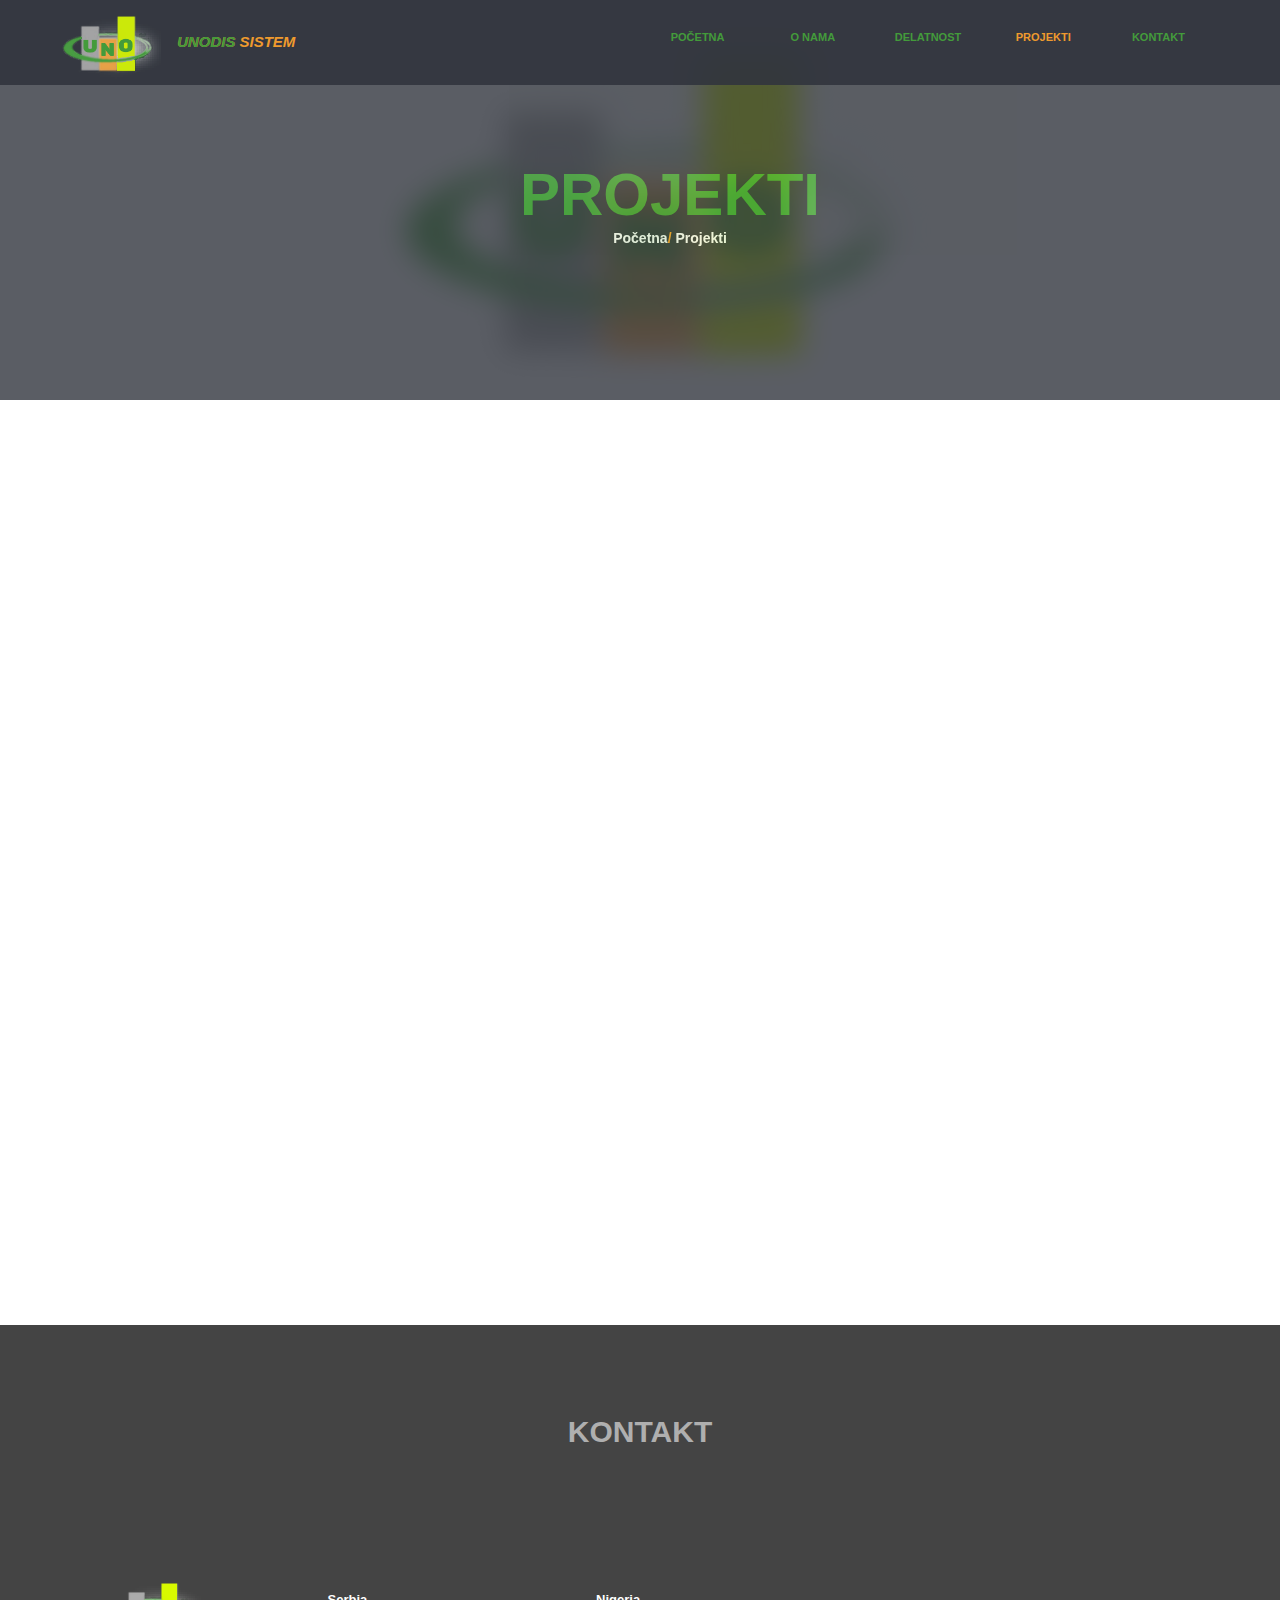
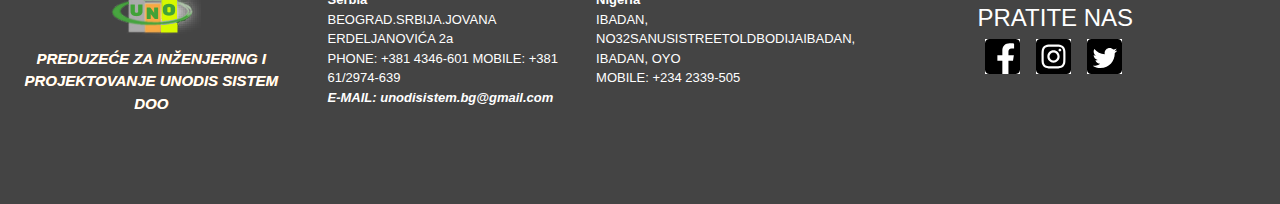
<file: project.html>
<!DOCTYPE html>
<html lang="en">

<head>
    <meta charset="UTF-8">
    <meta name="viewport" content="width=device-width, initial-scale=1.0">
    <!-- Latest compiled and minified CSS -->
    <link rel="stylesheet" href="https://stackpath.bootstrapcdn.com/bootstrap/3.4.1/css/bootstrap.min.css"
        integrity="sha384-HSMxcRTRxnN+Bdg0JdbxYKrThecOKuH5zCYotlSAcp1+c8xmyTe9GYg1l9a69psu" crossorigin="anonymous">

    <!-- Optional theme -->
    <link rel="stylesheet" href="https://stackpath.bootstrapcdn.com/bootstrap/3.4.1/css/bootstrap-theme.min.css"
        integrity="sha384-6pzBo3FDv/PJ8r2KRkGHifhEocL+1X2rVCTTkUfGk7/0pbek5mMa1upzvWbrUbOZ" crossorigin="anonymous">

    <link rel="stylesheet" href="https://cdnjs.cloudflare.com/ajax/libs/animate.css/4.0.0/animate.min.css" />
    <link rel="stylesheet" href="css/animate.css">
    <link rel="stylesheet" href="css/style.css">

    <title>Projekti</title>

</head>

<body>

    <!-- ======================= HEADER AREA ========================= -->
    <header class="main-header">
        <div class="header-main">
            <div class="logo">
                <div class="img">
                    <a href="index.html">
                        <img src="img/logo/logo.svg" alt="">
                    </a>
                </div>
                <div class="logo-text">
                    <a href="index.html">

                        <span>UNODIS</span> <span> SISTEM</span>
                    </a> </div>
            </div>
            <nav class="nav-menu">
                <div class="menu-btn">
                    <div class="btnline"></div>
                    <div class="btnline"></div>
                    <div class="btnline"></div>

                </div>
                <ul class="nav-bar">
                    <li><a href="index.html"> POČETNA</a></li>
                    <li><a href="about.html"> O NAMA</a></li>
                    <li><a href="delatnost..html">DELATNOST</a> </li>
                    <li><a class="active" href="project.html"> PROJEKTI</a></li>
                    <li><a href="contact.html"> KONTAKT</a></li>
                </ul>
            </nav>

        </div>
        <div class=" banner">
            <div class="layout">
                <h1 class="lg-heading">PROJEKTI</h1>
                <span><a href="index.html">Početna</a>/ <a href="project.html">Projekti</a></span>

            </div>
            <div class="img">
                <img src="img/logo/logo.svg" alt="">

            </div>

        </div>
    </header>
    <!--================Main Slider Area =================-->
    <main class="hide">
        <div class="left-side">
            <span>Sve sto trebate znati</span>
            <h2 class='sm-heading'>O nama</h2>

            <p>
                Unodisistem D.O.O Beograd, je internacionalna firma sa višegodišnjim iskustvom, sa sedištem u Srbiji i
                Nigeriji
                Naše poslovanje uključuje najviši nivo iskrenosti, etike i moralne ispravnosti bez ugrožavanja
                zaposlenih, klijenata ili naše kompanije
            </p>
            <p>
                Timski rad:
                Članovima našeg tima nudimo naše samopouzdanje,talenat i entuzijazam kako bi oni postigli zajedničke
                ciljeve uz vrhunske rezultate

            </p>
            <button class="btn">Usluge</button>

        </div>

        <!-- desna strana main saida / right side main side  -->
        <div class="right-side">
            <h2>Misija i vizija</h2>
            <p>Naše obećanje je da cemo uspostaviti trajne odnose sa našim kupcima tako što ćemo premašiti njihova
                očekivanja i steći njihovo poverenje </p>
            <p>Nastojimo da stvorimo tim visoko obučenih građevinskih stručnjaka koji će omoguciti realizaciju zahteva
                naših klijenata. </p>

        </div>
    </main>
    <!-- ======================= DELATNOST/ SERVICE ========================= -->
    <section class="hide delatnost">
        <div class="layout"></div>
        <h2 class="lg-heading">Delatnost</h2>
        <ul class="text-holder">
            <li>izvođenje svih vrsta
                betonskih i
                armirano-betonskih konstrukcija,</li>
            <li>izvođenje grubih građevinskih radova na svim
                vrstama objekata, </li>
            <li>izgradnja, rekonstrukcija i adaptacija stambenih,
                poslovnih i industrijskih
                objekata,</li>
            <li>projektovanje i poslovi tehničke kontrole i
                stručnog nadzora na svim vrstama
                armirano-betonskih
                konstrukcija,
            </li>
            <li> konsalting i inženjering u građevinarstvu,prodaja
                stanova i posredovanje u
                prodaji stanova.</li>

        </ul>
    </section>
    <!-- ========================== PROJECTS =============================== -->
    <section class="projects">

        <div class="text-part">
            <span>Deo naših projekata</span>
            <h2 class="lg-heading ">Naši projekti</h2>
            <ul id="filter" class="filter-list">
                <li class='actived' data-all='all'>Svi projekti</li>
                <li data-srb='srb'>Srbija</li>
                <li data-nig='nig'>Nigerija</li>
                <li>Video</li>
            </ul>
        </div>
        <div class="projects-card">
            <!-- PROJEKAT - 1  -->
            <div data-nig="nig" data-all='all' class="card">
                <img class="img" src="img/work/small/item-1.png" alt="">
                <div class="text-hover">
                    <h4>izvođenje</h4>
                    <h4 class="lg-heading">Ime projekta </h4>
                    <a data-num='1' href="#">Info</a>
                </div>
            </div>
            <!-- PROJEKAT - 2  -->
            <div data-nig="nig" data-all='all' class="card">
                <img class="img" src="img/work/small/item-2.png" alt="">
                <div class="text-hover">
                    <h4>izvođenje</h4>
                    <h4 class="lg-heading">Ime projekta </h4>
                    <a data-num='2' href="#">Info</a>
                </div>
            </div>
            <!-- PROJEKAT - 3  -->
            <div data-nig="nig" data-all='all' class="card">
                <img class="img" src="img/work/small/item-3.png" alt="">
                <div class="text-hover">
                    <h4>izvođenje</h4>
                    <h4 class="lg-heading">Ime projekta </h4>
                    <a data-num='3' href="#">Info</a>
                </div>
            </div>
            <!-- PROJEKAT - 4  -->
            <div data-nig="nig" data-all='all' class="card">
                <img class="img" src="img/work/small/item-4.png" alt="">
                <div class="text-hover">
                    <h4>izvođenje</h4>
                    <h4 class="lg-heading">Ime projekta </h4>
                    <a data-num='4' href="#">Info</a>
                </div>
            </div>
            <!-- PROJEKAT - 5  -->
            <div class="card" data-all='all' data-srb='srb'>
                <img class="img" src="img/work/small/item-5.png" alt="">
                <div class="text-hover">
                    <h4>izvođenje</h4>
                    <h4 class="lg-heading">Ime projekta </h4>
                    <a data-num='5' href="#">Info</a>
                </div>
            </div>
            <!-- PROJEKAT - 6  -->
            <div data-all='all' data-srb='srb' class="card">
                <img class="img" src="img/work/small/item-6.png" alt="">
                <div class="text-hover">
                    <h4>izvođenje</h4>
                    <h4 class="lg-heading">Ime projekta </h4>
                    <a data-num='6' href="#">Info</a>
                </div>
            </div>
            <!-- PROJEKAT - 7  -->
            <div data-all='all' data-srb='srb' class="card">
                <img class="img" src="img/work/small/item-7.png" alt="">
                <div class="text-hover">
                    <h4>izvođenje</h4>
                    <h4 class="lg-heading">Ime projekta </h4>
                    <a data-num='7' href="#">Info</a>
                </div>
            </div>
            <!-- PROJEKAT - 8  -->
            <div data-all='all' data-srb='srb' class="card">
                <img class="img" src="img/work/small/item-8.png" alt="">
                <div class="text-hover">
                    <h4>izvođenje</h4>
                    <h4 class="lg-heading">Ime projekta </h4>
                    <a data-num='8' href="#">Info</a>
                </div>
            </div>
            <!-- PROJEKAT - 9  -->
            <div data-all='all' data-srb='srb' class="card">
                <img class="img" src="img/work/small/item-9.png" alt="">
                <div class="text-hover">
                    <h4>izvođenje</h4>
                    <h4 class="lg-heading">Ime projekta </h4>
                    <a data-num='9' href="#">Info</a>
                </div>
            </div>
            <!-- PROJEKAT - 10  -->
            <div data-all='all' data-srb='srb' class="card">
                <img src="img/work/small/item-10.png" class="img" alt="">
                <div class="text-hover">
                    <h4>izvođenje</h4>
                    <h4 class="lg-heading">Ime projekta </h4>
                    <a data-num='10' href="#">Info</a>
                </div>
            </div>
            <!-- PROJEKAT - 11  -->
            <div data-all='all' data-srb='srb' class="card">
                <img class="img" src="img/work/small/item-11.png" alt="">
                <div class="text-hover">
                    <h4>izvođenje</h4>
                    <h4 class="lg-heading">Ime projekta </h4>
                    <a data-num='11' href="#">Info</a>
                </div>
            </div>
            <!-- PROJEKAT - 12  -->
            <div data-all='all' data-srb='srb' class="card">
                <img class="img" src="img/work/small/item-12.png" alt="">
                <div class="text-hover">
                    <h4>izvođenje</h4>
                    <h4 class="lg-heading">Ime projekta </h4>
                    <a data-num='12' href="#">Info</a>
                </div>
            </div>
        </div>

    </section>

    <section class="hide section-3">

        <h2>REČ OSNIVAČA</h2>
        <article>
            <img src="img/profil/Direktor.jpg" alt="Dragan">
            <div class="text-part">
                <h3 class="sm-heading">Rad na vrhunskom nivou sa cenama pristupačnim svakom građaninu, to je jednačina
                    sigurnog uspeha!
                </h3>
                <p>Za 15 godina poslovanja daleko smo dogurali od male lokalne firme sa svega nekolicinom zaposlenih.
                    Proširivši našu delatnost, konkurentnim cenama zadržavajući pri tom kvalitet sigurnim korakom
                    napredovali smo u poslovima iz oblasti građevinarstva. Danas, sa 20-ak zaposlenih i preko 350
                    uspešno realizovanih projekata iza nas, možemo da ponudimo bogato iskustvo u svim oblastima
                    građevinarstva protkano vrhunskim kvalitetom materijala, radom po najvišim standardima i stručnošću
                    naših zaposlenih stečenoj radom u zemlji i inostranstvu.</p>
            </div>
        </article>
    </section>
    <section class="hide partner">

        <h2 class="lg-heading">Partneri</h2>
        <ul class="partneri">
            <li>

                <img src="img/partneri/promis.png" alt="">
            </li>
            <li>
                <a href="http://www.primartehno.rs/">
                    <img src="img/partneri/primar.jpg" alt="">
                </a>
            </li>
            <li>
                <img src="img/partneri/logo-knauf.png" alt="">
            </li>
            <li>
                <img src="img/partneri/stirodrom.jpg" alt="">
            </li>
        </ul>

    </section>


    <footer class='footer'>
        <h2>KONTAKT</h2>

        <div class="kontakt">
            <div class="footer-top">
                <div class="logo">
                    <div class="img">
                        <img src="img/logo/logo.svg" alt="">
                    </div>
                    <div class="logo-text">
                        <p>
                            PREDUZEĆE ZA INŽENJERING I PROJEKTOVANJE UNODIS SISTEM DOO
                        </p>

                    </div>

                </div>

            </div>
            <div class="footer-main">


                <div class="adress">
                    <div class="textL">
                        <b>Serbia </b> <br>
                        BEOGRAD.SRBIJA.JOVANA ERDELJANOVIĆA 2a <br>
                        PHONE: +381 4346-601 MOBILE: +381 61/2974-639 <br>
                        <i>E-MAIL: unodisistem.bg@gmail.com</i>
                    </div>
                    <div class="textR">
                        <b>Nigeria</b> <br>
                        IBADAN, NO32SANUSISTREETOLDBODIJAIBADAN, IBADAN, OYO<br>
                        MOBILE: +234 2339-505
                    </div>
                </div>


            </div>
            <div class="footer-social">
                <h3>PRATITE NAS</h3>
                <ul class="social-list">
                    <li>
                        <a href="#">
                            <img src="img/logo/f (1).svg" alt="">
                        </a>
                    </li>
                    <li>
                        <a href="#">
                            <img src="img/logo/f (2).svg" alt="">
                        </a>
                    </li>
                    <li>
                        <a href="#">
                            <img src="img/logo/f (3).svg" alt="">
                        </a>
                    </li>
                </ul>
            </div>
        </div>
    </footer>

    <script>

    </script>
    <!-- jQuery (necessary for Bootstrap's JavaScript plugins) -->

    <!-- Include all compiled plugins (below), or include individual files as needed -->

    <script src="https://code.jquery.com/jquery-1.12.4.min.js"
        integrity="sha384-nvAa0+6Qg9clwYCGGPpDQLVpLNn0fRaROjHqs13t4Ggj3Ez50XnGQqc/r8MhnRDZ"
        crossorigin="anonymous"></script>
    <!-- Include all compiled plugins (below), or include individual files as needed -->
    <script src="https://stackpath.bootstrapcdn.com/bootstrap/3.4.1/js/bootstrap.min.js"
        integrity="sha384-aJ21OjlMXNL5UyIl/XNwTMqvzeRMZH2w8c5cRVpzpU8Y5bApTppSuUkhZXN0VxHd"
        crossorigin="anonymous"></script>

    <script src="js/galery.js"></script>
    <script src="js/vanila.js"> </script>

</body>

</html>
</file>
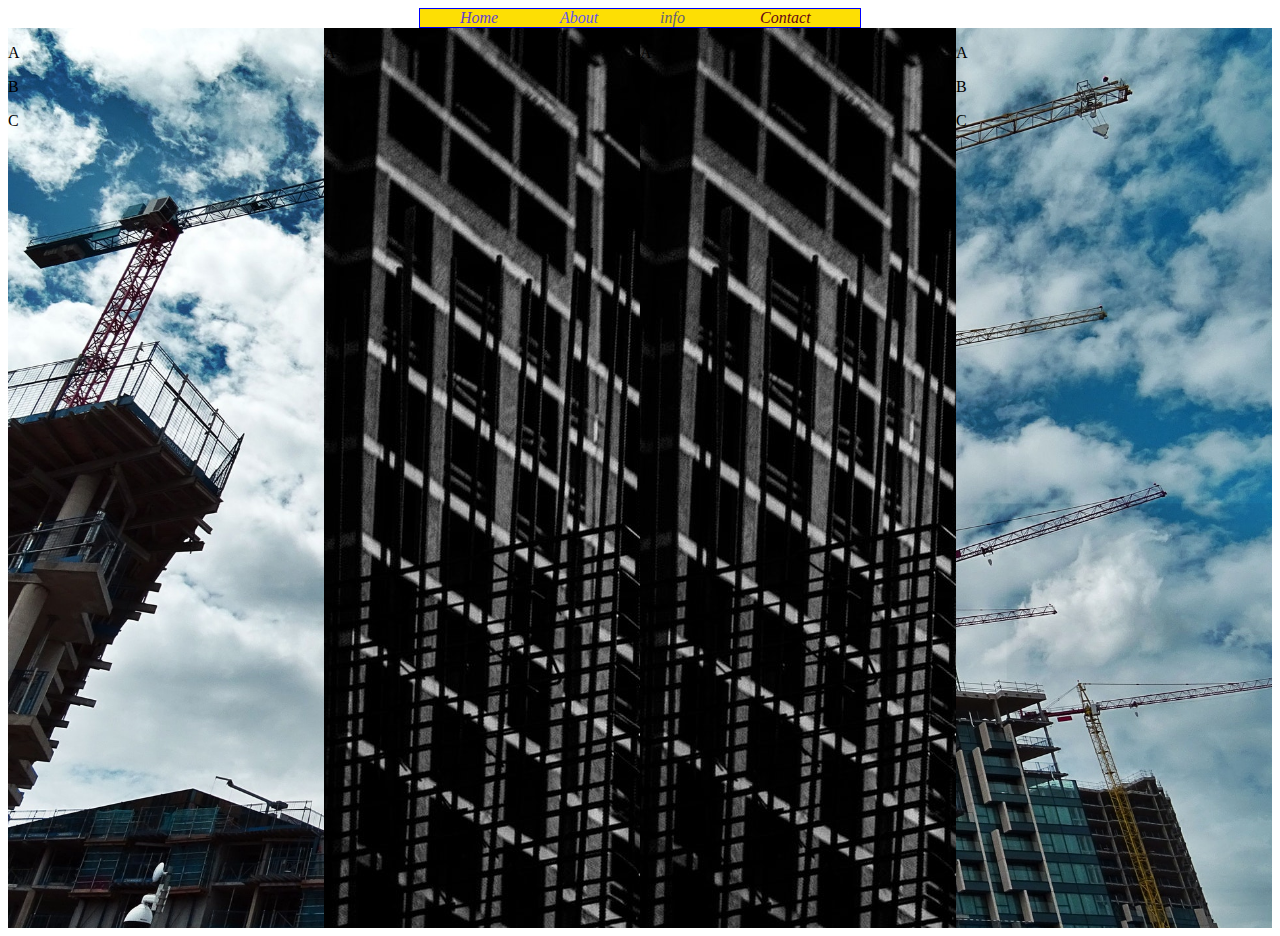
<file: test.html>
<!DOCTYPE html>
<html lang="en">

<head>
    <meta charset="UTF-8">
    <meta name="viewport" content="width=device-width, initial-scale=1.0">
    <title>Document</title>
</head>
<style>
    header ul {
        width: 400px;
        margin: 0 auto;
        display: flex;
        border: 1px solid blue;
        justify-content: center;
        text-decoration: none;
        list-style-type: none;
        background: #fddf04;

    }

    header ul li {
        flex: 1;
        color: #0101df;
        font-style: italic;
    }

    .panels {

        width: 100%;
        height: 100vh;
        display: flex;
    }

    .panel {
        flex: 1;
    }

    #a {
        background-image: url(img/slike/1.jpg);
        background-size: cover;
        background-position: center;
    }

    #b {
        background-image: url(img/slike/2.jpg);

    }

    #c {
        background-image: url(img/slike/2.jpg);

    }
</style>

<body>
    <header>
        <ul>
            <li>Home</li>
            <li>About</li>
            <li>info</li>
            <li>Contact</li>
        </ul>
    </header>
    <div class="panels" id="a">
        <div class="panel">
            <p>A</p>
            <p>B</p>
            <p>C</p>
        </div>
        <div class="panel" id="b">
            <p>A</p>
            <p>B</p>
            <p>C</p>
        </div>
        <div class="panel" id="c">
            <p>A</p>
            <p>B</p>
            <p>C</p>
        </div>
        <div class="panel" id="d">
            <p>A</p>
            <p>B</p>
            <p>C</p>
        </div>
    </div>
    <script>
        let boja;
        let boja2;
        let li = document.querySelectorAll('ul li');
        li.forEach(l => {
            setInterval(() => {
                boja = Math.floor(Math.random() * 100);
                boja2 = Math.floor(Math.random() * 250);

                l.style.color = `rgb(100, ${boja},${boja2} )`
            }, 200)
        })



    </script>
</body>

</html>
</file>
<file: css/style.css>
/*font Variables*/
/*Color Variables*/
.hide {
  display: none; }

@-webkit-keyframes text {
  from {
    -webkit-transform: translateX(1000%);
    transform: translateX(1000%); }
  to {
    -webkit-transform: translateX(0);
    transform: translateX(0); } }

@keyframes text {
  from {
    -webkit-transform: translateX(1000%);
    transform: translateX(1000%); }
  to {
    -webkit-transform: translateX(0);
    transform: translateX(0); } }

.text:nth-child(1) {
  -webkit-animation: text 230ms;
  animation: text 230ms; }

.text:nth-child(2) {
  -webkit-animation: text 460ms;
  animation: text 460ms; }

.text:nth-child(3) {
  -webkit-animation: text 690ms;
  animation: text 690ms; }

.text:nth-child(4) {
  -webkit-animation: text 920ms;
  animation: text 920ms; }

.text:nth-child(5) {
  -webkit-animation: text 1150ms;
  animation: text 1150ms; }

.text:nth-child(6) {
  -webkit-animation: text 1380ms;
  animation: text 1380ms; }

* {
  -webkit-box-sizing: border-box;
  box-sizing: border-box;
  padding: 0px; }

body {
  height: 100%;
  margin: 0;
  font-family: ralewaysemibold, "Helvetica Neue", Helvetica, Arial, sans-serif;
  line-height: 1.5;
  font-size: 16px;
  overflow-x: hidden; }

h1, h2, h3, h4 {
  margin: 0;
  font-weight: 400; }
  h1.lg-heading, h2.lg-heading, h3.lg-heading, h4.lg-heading {
    font-size: 3rem;
    font-weight: bold; }
  h1.sm-heading, h2.sm-heading, h3.sm-heading, h4.sm-heading {
    margin-bottom: 0.5rem;
    padding: 0.2rem 0.5rem;
    background: rgba(67, 166, 56, 0.5); }

a {
  color: #fff;
  text-decoration: none; }

header .carousel-inner .item {
  height: auto; }

header .carousel-inner .item img {
  width: 100%; }

.carousel-caption {
  padding-bottom: 35%; }

.carousel-caption h2 {
  font-size: 50px;
  text-transform: uppercase; }

.carousel-control.right {
  background-image: none; }

.carousel-control.left {
  background-image: none; }

/* ignore the code below */
.link-area {
  position: fixed;
  bottom: 20px;
  left: 20px;
  padding: 15px;
  border-radius: 40px;
  background: tomato; }

.link-area a {
  text-decoration: none;
  color: #fff;
  font-size: 25px; }

@media screen and (min-width: 860px) and (max-width: 1170px) {
  .carousel-caption {
    padding-bottom: 800px; } }

@media screen and (max-width: 610px) {
  h1.lg-heading, h2.lg-heading, h3.lg-heading {
    font-size: 0px;
    font-weight: bold; }
  h1.sm-heading, h2.sm-heading, h3.sm-heading {
    font-size: 12px; }
  .carousel-caption h2 {
    font-size: 20px; } }

.main-header {
  width: 100%; }
  .main-header .header-main {
    position: fixed;
    width: 100%;
    display: -webkit-box;
    display: -ms-flexbox;
    display: flex;
    -webkit-box-align: center;
    -ms-flex-align: center;
    align-items: center;
    background: #31353d;
    opacity: 0.9;
    z-index: 3; }
    .main-header .header-main.fix-nav {
      padding-top: 10px;
      opacity: 0.9;
      background: #31353d;
      position: fixed;
      width: 100%;
      -webkit-transition: all 0.6s ease-out;
      -o-transition: all 0.6s ease-out;
      transition: all 0.6s ease-out; }
    .main-header .header-main .logo {
      -webkit-box-flex: 1;
      -ms-flex: 1;
      flex: 1;
      display: -webkit-box;
      display: -ms-flexbox;
      display: flex;
      -webkit-box-align: center;
      -ms-flex-align: center;
      align-items: center;
      text-align: center;
      font-size: 1.4rem;
      font-weight: bold;
      font-family: "PT Sans", sans-serif; }
      .main-header .header-main .logo .img {
        padding: 6px; }
        .main-header .header-main .logo .img img {
          width: 55%;
          z-index: 3; }
      .main-header .header-main .logo .logo-text {
        font-size: 1.5rem; }
        .main-header .header-main .logo .logo-text span {
          -webkit-transform: translateX(-35px);
          -ms-transform: translateX(-35px);
          transform: translateX(-35px);
          font-style: italic;
          display: inline-block;
          text-shadow: #ffa128 0.2px 0.4px 0.5px; }
          .main-header .header-main .logo .logo-text span:first-child {
            color: #41a237; }
          .main-header .header-main .logo .logo-text span:last-child {
            color: #ffa128;
            text-shadow: #31353d 0.5px 0.9px 1.5px; }
    .main-header .header-main .nav-menu {
      -webkit-box-flex: 1;
      -ms-flex: 1;
      flex: 1; }
      .main-header .header-main .nav-menu .nav-bar {
        display: -webkit-box;
        display: -ms-flexbox;
        display: flex;
        -webkit-box-pack: center;
        -ms-flex-pack: center;
        justify-content: center;
        -webkit-box-align: center;
        -ms-flex-align: center;
        align-items: center;
        text-align: center;
        width: 90%; }
        .main-header .header-main .nav-menu .nav-bar li {
          -webkit-box-flex: 0.2;
          -ms-flex: 0.2;
          flex: 0.2;
          margin: 2px;
          font-weight: bold;
          font-size: 1.1rem;
          list-style: none; }
          .main-header .header-main .nav-menu .nav-bar li a {
            text-decoration: none;
            display: block;
            color: #41a237;
            border-width: 1px;
            border-radius: 8px;
            -webkit-transition: all 0.6s ease-out;
            -o-transition: all 0.6s ease-out;
            transition: all 0.6s ease-out; }
            .main-header .header-main .nav-menu .nav-bar li a.active {
              color: #ffa128; }
            .main-header .header-main .nav-menu .nav-bar li a:hover {
              border: 1px solid #41a237;
              color: #ffa128; }

@media screen and (min-width: 860px) and (max-width: 1170px) {
  .main-header .logo .img img {
    width: 60%; }
  .main-header .logo span {
    font-size: 1.5rem; }
  .main-header .nav-menu {
    -webkit-box-flex: 0.8;
    -ms-flex: 0.8;
    flex: 0.8; }
    .main-header .nav-menu .nav-bar {
      -webkit-box-pack: right;
      -ms-flex-pack: right;
      justify-content: right; }
      .main-header .nav-menu .nav-bar li {
        font-size: 0.5rem; } }

@media screen and (max-width: 860px) {
  .main-header .header-main {
    padding-top: 4px; }
    .main-header .header-main .logo {
      font-size: 1.1rem; }
      .main-header .header-main .logo .img img {
        width: 55%; }
      .main-header .header-main .logo .logo-text {
        display: -webkit-box;
        display: -ms-flexbox;
        display: flex; }
        .main-header .header-main .logo .logo-text span {
          -webkit-transform: translateX(-20px);
          -ms-transform: translateX(-20px);
          transform: translateX(-20px); }
  .main-header .nav-menu .nav-bar {
    margin-top: 27px; } }

@media screen and (max-width: 695px) {
  .main-header .header-main.fix-nav {
    padding-top: 5px; }
  .main-header .header-main .logo {
    z-index: 4;
    min-width: 60%;
    font-size: 0.8em; }
    .main-header .header-main .logo .img img {
      width: 40%; }
    .main-header .header-main .logo .logo-text {
      display: -webkit-box;
      display: -ms-flexbox;
      display: flex; }
      .main-header .header-main .logo .logo-text span {
        z-index: 3;
        -webkit-transform: translateX(-50px);
        -ms-transform: translateX(-50px);
        transform: translateX(-50px);
        text-shadow: #ffa128 0.2px 0.3px 0.2px;
        margin: 2px; }
        .main-header .header-main .logo .logo-text span:first-child {
          color: #41a237; }
        .main-header .header-main .logo .logo-text span:nth-child(2) {
          color: #ffa128;
          text-shadow: #31353d 0.2px 0.1px 0.5px; }
  .main-header .header-main .nav-menu {
    -webkit-box-flex: 1;
    -ms-flex: 1;
    flex: 1; }
    .main-header .header-main .nav-menu .nav-bar {
      display: -webkit-box;
      display: -ms-flexbox;
      display: flex;
      text-align: center;
      min-width: 100%; }
      .main-header .header-main .nav-menu .nav-bar li {
        padding-top: 10px;
        -webkit-box-flex: 1;
        -ms-flex: 1;
        flex: 1;
        margin: 2px;
        font-weight: bold;
        list-style: none; }
        .main-header .header-main .nav-menu .nav-bar li a {
          display: block;
          font-size: 0.9rem;
          -webkit-transition: all 0.6s ease-out;
          -o-transition: all 0.6s ease-out;
          transition: all 0.6s ease-out; } }

@media screen and (max-width: 610px) {
  .main-header .header-main {
    padding-top: 6px; }
    .main-header .header-main .logo {
      z-index: 4; }
      .main-header .header-main .logo .logo-text {
        font-size: 0.9rem; }
        .main-header .header-main .logo .logo-text span {
          -webkit-transform: translateX(-40px);
          -ms-transform: translateX(-40px);
          transform: translateX(-40px); } }

@media screen and (max-width: 400px) {
  .main-header .header-main {
    padding-top: 5px; }
    .main-header .header-main .logo {
      z-index: 4; }
      .main-header .header-main .logo .logo-text {
        font-size: 0.7rem; }
        .main-header .header-main .logo .logo-text span {
          -webkit-transform: translateX(-40px);
          -ms-transform: translateX(-40px);
          transform: translateX(-40px); } }

@media screen and (max-width: 860px) {
  body.bg-img::after {
    content: '';
    z-index: 0;
    position: absolute;
    top: 0;
    right: 0;
    left: 0;
    bottom: 0;
    width: 100%;
    height: 800vh;
    background: rgba(49, 53, 61, 0.8); }
  body .main-header .nav-menu .nav-bar {
    overflow: hidden;
    background: #31353d;
    visibility: hidden;
    z-index: 3;
    min-width: 100%;
    position: absolute;
    top: 70px;
    left: 0px;
    padding-top: 8px;
    -webkit-box-align: center;
    -ms-flex-align: center;
    align-items: center;
    -webkit-box-orient: vertical;
    -webkit-box-direction: normal;
    -ms-flex-direction: column;
    flex-direction: column;
    z-index: 3;
    -webkit-transform: translate3d(0, -1000%, 0);
    transform: translate3d(0, -1000%, 0);
    -webkit-transition: all 0.5 ease-out;
    -o-transition: all 0.5 ease-out;
    transition: all 0.5 ease-out; }
    body .main-header .nav-menu .nav-bar.showed {
      visibility: visible;
      -webkit-transform: translate3d(0, 0%, 0);
      transform: translate3d(0, 0%, 0); }
    body .main-header .nav-menu .nav-bar li {
      width: 100%; }
      body .main-header .nav-menu .nav-bar li:last-child {
        margin: 0 auto;
        text-align: center; }
        body .main-header .nav-menu .nav-bar li:last-child div a {
          border-radius: 20px;
          margin: 2px;
          border-bottom: none; }
          body .main-header .nav-menu .nav-bar li:last-child div a img {
            text-align: center;
            width: 45px;
            background: #fff;
            border-radius: 10px; }
      body .main-header .nav-menu .nav-bar li a {
        padding: 10px;
        border-bottom: 1px solid #968c72; }
        body .main-header .nav-menu .nav-bar li a:hover {
          border-bottom: 1px solid #41a237; }
  body .main-header .nav-menu .menu-btn {
    z-index: 4;
    display: block;
    height: 40px;
    width: 80px;
    position: absolute;
    top: 22px;
    right: 39px; }
    body .main-header .nav-menu .menu-btn:hover {
      cursor: pointer; }
    body .main-header .nav-menu .menu-btn .btnline {
      z-index: 4;
      margin: 6px 15px;
      width: 45%;
      height: 3.5px;
      background: #41a237;
      -webkit-transition: all 0.6s ease-out;
      -o-transition: all 0.6s ease-out;
      transition: all 0.6s ease-out; }
      body .main-header .nav-menu .menu-btn .btnline.closed {
        background: #ffa128; }
        body .main-header .nav-menu .menu-btn .btnline.closed:first-child {
          -webkit-transition: all 0.6s ease-out;
          -o-transition: all 0.6s ease-out;
          transition: all 0.6s ease-out;
          -webkit-transform: rotate(-45deg) translate(-10px, 5px);
          -ms-transform: rotate(-45deg) translate(-10px, 5px);
          transform: rotate(-45deg) translate(-10px, 5px); }
        body .main-header .nav-menu .menu-btn .btnline.closed:nth-child(2) {
          display: none; }
        body .main-header .nav-menu .menu-btn .btnline.closed:nth-child(3) {
          -webkit-transition: all 0.6s ease-out;
          -o-transition: all 0.6s ease-out;
          transition: all 0.6s ease-out;
          -webkit-transform: rotate(45deg) translate(1px, 1px);
          -ms-transform: rotate(45deg) translate(1px, 1px);
          transform: rotate(45deg) translate(1px, 1px); } }

@media screen and (max-width: 695px) {
  body.bg-img::after {
    content: '';
    z-index: 0;
    position: absolute;
    top: 0;
    right: 0;
    left: 0;
    bottom: 0;
    width: 100%;
    height: 800vh;
    background: rgba(49, 53, 61, 0.8); }
  body .main-header .nav-menu .nav-bar {
    padding-top: 50px;
    top: 0px; }
    body .main-header .nav-menu .nav-bar.showed {
      visibility: visible; }
    body .main-header .nav-menu .nav-bar li {
      width: 100%; }
      body .main-header .nav-menu .nav-bar li a {
        font-size: 18px; }
  body .main-header .nav-menu .menu-btn {
    top: 20px;
    right: 5px;
    z-index: 4; }
    body .main-header .nav-menu .menu-btn .btnline {
      z-index: 4;
      width: 30%;
      height: 2px; }
      body .main-header .nav-menu .menu-btn .btnline.closed:first-child {
        -webkit-transform: rotate(-45deg) translate(-6px, 2px);
        -ms-transform: rotate(-45deg) translate(-6px, 2px);
        transform: rotate(-45deg) translate(-6px, 2px); }
      body .main-header .nav-menu .menu-btn .btnline.closed:nth-child(3) {
        -webkit-transform: rotate(45deg) translate(-1px, -1px);
        -ms-transform: rotate(45deg) translate(-1px, -1px);
        transform: rotate(45deg) translate(-1px, -1px); } }

@media screen and (max-width: 400px) {
  body .main-header .nav-menu .nav-bar {
    top: 6px;
    padding-top: 35px; }
  body .main-header .nav-menu .menu-btn {
    z-index: 4;
    height: 45px;
    width: 50px;
    top: 10px;
    right: 39px; }
    body .main-header .nav-menu .menu-btn .btnline {
      z-index: 3;
      margin: 7px 15px;
      width: 45%;
      height: 2px; }
      body .main-header .nav-menu .menu-btn .btnline.closed {
        background: #ffa128; }
        body .main-header .nav-menu .menu-btn .btnline.closed:first-child {
          -webkit-transition: all 0.6s ease-out;
          -o-transition: all 0.6s ease-out;
          transition: all 0.6s ease-out;
          -webkit-transform: rotate(-45deg) translate(-5px, 5px);
          -ms-transform: rotate(-45deg) translate(-5px, 5px);
          transform: rotate(-45deg) translate(-5px, 5px); } }

main {
  display: -webkit-box;
  display: -ms-flexbox;
  display: flex;
  -ms-flex-wrap: wrap;
  flex-wrap: wrap;
  -webkit-box-pack: center;
  -ms-flex-pack: center;
  justify-content: center;
  width: 90%;
  margin: 0 auto;
  padding-top: 8vh;
  padding-bottom: 80px; }
  main .left-side {
    -webkit-box-flex: 1;
    -ms-flex: 1;
    flex: 1;
    padding: 25px; }
    main .left-side .img {
      -ms-grid-columns: (1fr)[2];
      grid-template-columns: repeat(2, 1fr); }
      main .left-side .img img {
        width: 100%;
        height: 250px; }
    main .left-side h1 {
      padding-bottom: 25px;
      color: #444444;
      border-bottom: 1px solid greenyellow;
      width: 80%; }
      main .left-side h1.lg-heading {
        font-size: 4.5rem; }
    main .left-side p {
      padding-top: 14px;
      font-size: 18px;
      color: #31353d;
      width: 90%; }
      main .left-side p:first-child {
        padding-top: 6px; }
  main .right-side {
    -webkit-box-flex: 1;
    -ms-flex: 1;
    flex: 1;
    text-align: center;
    padding: 25px; }
    main .right-side h2 {
      margin-top: 2vh; }
      main .right-side h2.sm-heading {
        margin-bottom: 0.5rem;
        padding: 0.2rem 0.5rem;
        background: rgba(234, 238, 5, 0.3); }
    main .right-side h4 {
      font-size: 2.5rem; }
    main .right-side p {
      padding-top: 20px;
      margin: 0 auto;
      font-style: italic;
      font-size: 16px;
      width: 65%; }
    main .right-side .cards {
      margin-top: 15px;
      display: -ms-grid;
      display: grid;
      -webkit-box-pack: center;
      -ms-flex-pack: center;
      justify-content: center;
      -ms-grid-columns: (150px)[2];
      grid-template-columns: repeat(2, 150px); }
      main .right-side .cards .card {
        -webkit-transform: translateX(1000%);
        -ms-transform: translateX(1000%);
        transform: translateX(1000%); }
        main .right-side .cards .card h5:hover {
          color: #ffa128; }
        main .right-side .cards .card.text {
          -webkit-transform: translateX(0);
          -ms-transform: translateX(0);
          transform: translateX(0); }

section {
  width: 100%; }
  section.delatnost {
    background: url(../img/slike/slide1.jpg);
    background-size: cover;
    background-attachment: fixed;
    font-family: "Open Sans", sans-serif;
    padding-bottom: 30px;
    position: relative;
    z-index: -1; }
    section.delatnost .layout {
      position: absolute;
      top: 0px;
      left: 0px;
      right: 0px;
      bottom: 0px;
      background: #31353d;
      opacity: 0.8;
      z-index: -1; }
    section.delatnost h2 {
      z-index: 1;
      margin: 0 auto;
      padding-top: 8vh;
      width: 50%;
      color: #fff;
      text-align: center;
      border-bottom: 1px solid #ffa128; }
      section.delatnost h2.lg-heading {
        font-size: 4rem;
        padding-bottom: 4rem; }
    section.delatnost .text-holder {
      z-index: 1;
      padding: 20px;
      margin: 0 auto;
      width: 70%;
      color: #fff;
      font-size: 1.9rem;
      font-weight: bold; }
      section.delatnost .text-holder li {
        margin-bottom: 0.7rem;
        padding: 0.2rem 0.5rem;
        background: rgba(152, 142, 117, 0.3);
        -webkit-transform: translateX(1000%);
        -ms-transform: translateX(1000%);
        transform: translateX(1000%); }
        section.delatnost .text-holder li.text {
          -webkit-transform: translateX(0);
          -ms-transform: translateX(0);
          transform: translateX(0); }
  section.projects {
    background-color: #e8e8e8a8;
    opacity: 0.0;
    -webkit-transition: all 0.6s ease-out;
    -o-transition: all 0.6s ease-out;
    transition: all 0.6s ease-out; }
    section.projects.actived {
      opacity: 1; }
    section.projects .text-part {
      padding-top: 8vh;
      width: 100%;
      text-align: center; }
      section.projects .text-part span {
        display: inline-block;
        width: 50%;
        margin: 0 auto;
        font-size: 1.5rem;
        color: #31353d;
        background: rgba(67, 166, 56, 0.1); }
      section.projects .text-part h2 {
        padding-bottom: 40px;
        width: 50%;
        margin: 0 auto;
        color: #31353d; }
        section.projects .text-part h2.lg-heading {
          font-size: 3.7rem; }
      section.projects .text-part .filter-list {
        width: 60%;
        margin: 0 auto;
        list-style: none;
        display: -webkit-box;
        display: -ms-flexbox;
        display: flex;
        margin-bottom: 15px;
        -webkit-box-pack: center;
        -ms-flex-pack: center;
        justify-content: center; }
        section.projects .text-part .filter-list li {
          font-size: 1.5rem;
          padding: 10px 2px;
          font-weight: bold;
          -webkit-box-flex: 1;
          -ms-flex: 1;
          flex: 1; }
          section.projects .text-part .filter-list li.actived {
            border-bottom: 1px solid #ffa128; }
          section.projects .text-part .filter-list li:hover {
            border-bottom: 1px solid #41a237;
            cursor: pointer; }
    section.projects .projects-card {
      width: 100%;
      padding-bottom: 10vh;
      display: -ms-grid;
      display: grid;
      -ms-grid-columns: (1fr)[4];
      grid-template-columns: repeat(4, 1fr);
      -webkit-box-pack: stretch;
      -ms-flex-pack: stretch;
      justify-content: stretch; }
      section.projects .projects-card .card {
        position: relative;
        width: 100%;
        height: 200px;
        overflow: hidden;
        -webkit-transition: all 0.6s ease-out;
        -o-transition: all 0.6s ease-out;
        transition: all 0.6s ease-out; }
        section.projects .projects-card .card img {
          height: 100%;
          position: absolute;
          top: 0px;
          left: 0px;
          -webkit-transition: all 0.6s ease-out;
          -o-transition: all 0.6s ease-out;
          transition: all 0.6s ease-out;
          -webkit-transform: scale3d(1, 1, 1);
          transform: scale3d(1, 1, 1); }
          section.projects .projects-card .card img:hover {
            -webkit-transform: scale3d(1.3, 1.4, 1.3);
            transform: scale3d(1.3, 1.4, 1.3);
            -webkit-transition: all 0.5 ease-out;
            -o-transition: all 0.5 ease-out;
            transition: all 0.5 ease-out; }
        section.projects .projects-card .card .text-hover {
          padding-top: 30px;
          position: absolute;
          border: 1px solid #41a237;
          width: 100%;
          height: 100%;
          text-align: center;
          background: #44444495;
          left: 0px;
          opacity: 0.0;
          -webkit-transition: all 0.6s ease-out;
          -o-transition: all 0.6s ease-out;
          transition: all 0.6s ease-out; }
          section.projects .projects-card .card .text-hover h4 {
            -webkit-transform: translateY(-1000%);
            -ms-transform: translateY(-1000%);
            transform: translateY(-1000%);
            -webkit-transition: all 0.6s ease-out;
            -o-transition: all 0.6s ease-out;
            transition: all 0.6s ease-out;
            color: #fff;
            font-weight: bold; }
            section.projects .projects-card .card .text-hover h4.lg-heading {
              font-size: 2.3rem;
              color: #ffa128; }
          section.projects .projects-card .card .text-hover a {
            display: inline-block;
            text-decoration: none;
            font-size: 1.5rem;
            font-weight: bold;
            color: #b9ff14;
            padding-top: 20%;
            -webkit-transform: translateY(100%);
            -ms-transform: translateY(100%);
            transform: translateY(100%);
            -webkit-transition: all 0.6s ease-out;
            -o-transition: all 0.6s ease-out;
            transition: all 0.6s ease-out; }
            section.projects .projects-card .card .text-hover a:hover {
              color: #fff; }
        section.projects .projects-card .card:hover .text-hover {
          top: 0px;
          opacity: 1; }
          section.projects .projects-card .card:hover .text-hover h4 {
            -webkit-transform: translateY(0%);
            -ms-transform: translateY(0%);
            transform: translateY(0%); }
          section.projects .projects-card .card:hover .text-hover a {
            -webkit-transform: translateY(0);
            -ms-transform: translateY(0);
            transform: translateY(0); }
      section.projects .projects-card.profile {
        -ms-grid-columns: (1fr)[3];
        grid-template-columns: repeat(3, 1fr);
        -webkit-box-pack: center;
        -ms-flex-pack: center;
        justify-content: center;
        padding-bottom: 10vh; }
        section.projects .projects-card.profile .card {
          position: relative;
          margin: 5px;
          width: 95%;
          height: 320px;
          overflow: hidden;
          -webkit-transition: all 0.6s ease-out;
          -o-transition: all 0.6s ease-out;
          transition: all 0.6s ease-out; }
          section.projects .projects-card.profile .card img {
            height: 100%;
            border-radius: 15px;
            width: 100%;
            position: absolute;
            top: 0px;
            left: 0px;
            -webkit-transition: all 0.6s ease-out;
            -o-transition: all 0.6s ease-out;
            transition: all 0.6s ease-out;
            -webkit-transform: scale3d(1, 1, 1);
            transform: scale3d(1, 1, 1); }
            section.projects .projects-card.profile .card img:hover {
              -webkit-transform: scale3d(1.3, 1.4, 1.3);
              transform: scale3d(1.3, 1.4, 1.3);
              -webkit-transition: all 0.5 ease-out;
              -o-transition: all 0.5 ease-out;
              transition: all 0.5 ease-out; }
          section.projects .projects-card.profile .card .text-hover {
            padding-top: 230px;
            position: absolute;
            border: 1px solid #41a237;
            width: 100%;
            height: 100%;
            text-align: center;
            background: #44444460;
            left: 0px;
            opacity: 1;
            -webkit-transition: all 0.6s ease-out;
            -o-transition: all 0.6s ease-out;
            transition: all 0.6s ease-out; }
            section.projects .projects-card.profile .card .text-hover h4 {
              -webkit-transform: translateY(0%);
              -ms-transform: translateY(0%);
              transform: translateY(0%);
              -webkit-transition: all 0.6s ease-out;
              -o-transition: all 0.6s ease-out;
              transition: all 0.6s ease-out;
              color: #fff;
              font-weight: bold; }
              section.projects .projects-card.profile .card .text-hover h4.lg-heading {
                font-size: 2.3rem;
                color: #ffa128; }
            section.projects .projects-card.profile .card .text-hover a {
              display: inline-block;
              text-decoration: none;
              font-size: 1.5rem;
              font-weight: bold;
              color: #b9ff14;
              padding-top: 0%;
              -webkit-transform: translateY(0%);
              -ms-transform: translateY(0%);
              transform: translateY(0%);
              -webkit-transition: all 0.6s ease-out;
              -o-transition: all 0.6s ease-out;
              transition: all 0.6s ease-out; }
              section.projects .projects-card.profile .card .text-hover a:hover {
                color: #fff; }
  section.section-3 {
    background: #31353d; }
    section.section-3 h2 {
      padding-top: 8vh;
      width: 50%;
      margin: 0 auto;
      text-align: center;
      color: #fff; }
    section.section-3 article {
      padding: 12vh 0px;
      display: -webkit-box;
      display: -ms-flexbox;
      display: flex;
      -webkit-box-pack: center;
      -ms-flex-pack: center;
      justify-content: center;
      -webkit-box-align: center;
      -ms-flex-align: center;
      align-items: center;
      opacity: 0;
      -webkit-transition: all 0.6s ease-out;
      -o-transition: all 0.6s ease-out;
      transition: all 0.6s ease-out; }
      section.section-3 article.actived {
        opacity: 1; }
      section.section-3 article img {
        width: 150px;
        height: 150px;
        border-radius: 50%;
        border: 1px solid #fff; }
      section.section-3 article .text-part {
        padding-left: 15px;
        width: 80%; }
        section.section-3 article .text-part h3 {
          font-size: 2.3rem; }
          section.section-3 article .text-part h3.sm-heading {
            margin-bottom: 0.5rem;
            padding: 0.2rem 0.5rem;
            background: rgba(255, 255, 255, 0.1);
            color: #ffa128; }
        section.section-3 article .text-part p {
          color: #41a237; }
  section.partner {
    background: #e8e8e8a8;
    opacity: 0; }
    section.partner.actived {
      opacity: 1; }
    section.partner h2 {
      text-align: center;
      padding-top: 8vh;
      font-size: 3.7rem;
      color: #31353d; }
    section.partner .partneri {
      padding: 12vh 0px;
      display: -webkit-box;
      display: -ms-flexbox;
      display: flex;
      -ms-flex-pack: distribute;
      justify-content: space-around;
      -webkit-box-align: center;
      -ms-flex-align: center;
      align-items: center; }
      section.partner .partneri li {
        list-style: none;
        margin: 10px;
        padding: 10px; }
        section.partner .partneri li img {
          width: 150px; }

.footer {
  background-color: #444444;
  color: #fff; }
  .footer h2 {
    padding: 10vh 0px 5vh 0px;
    color: #e8e8e8a8;
    font-weight: bold;
    margin: 0 auto;
    text-align: center; }
  .footer iframe {
    z-index: -1; }
  .footer .kontakt {
    display: -webkit-box;
    display: -ms-flexbox;
    display: flex;
    -webkit-box-align: center;
    -ms-flex-align: center;
    align-items: center;
    padding-top: 8vh;
    padding-bottom: 8vh; }
    .footer .kontakt .footer-top {
      -webkit-box-flex: 0.5;
      -ms-flex: 0.5;
      flex: 0.5;
      text-align: center; }
      .footer .kontakt .footer-top .logo {
        display: -webkit-box;
        display: -ms-flexbox;
        display: flex;
        -webkit-box-orient: vertical;
        -webkit-box-direction: normal;
        -ms-flex-direction: column;
        flex-direction: column;
        -webkit-box-align: center;
        -ms-flex-align: center;
        align-items: center;
        font-size: 1.4rem;
        font-weight: bold;
        font-family: "PT Sans", sans-serif; }
        .footer .kontakt .footer-top .logo .img img {
          width: 100px; }
        .footer .kontakt .footer-top .logo .logo-text {
          font-size: 1.5rem;
          text-align: center; }
          .footer .kontakt .footer-top .logo .logo-text p {
            padding: 6px;
            font-style: italic;
            text-shadow: #ffa128 0.2px 0.4px 0.5px;
            margin: 2px; }
    .footer .kontakt .footer-main {
      padding: 10px;
      -webkit-box-flex: 1;
      -ms-flex: 1;
      flex: 1; }
      .footer .kontakt .footer-main h3 {
        font-size: 1.3rem;
        font-weight: bold; }
      .footer .kontakt .footer-main .adress {
        font-size: 1.3rem;
        display: -webkit-box;
        display: -ms-flexbox;
        display: flex; }
        .footer .kontakt .footer-main .adress .textL {
          margin-right: 5px;
          padding: 15px; }
        .footer .kontakt .footer-main .adress .textR {
          padding: 15px; }
      .footer .kontakt .footer-main i {
        font-weight: bold; }
  .footer .footer-social {
    padding-left: 50px;
    -webkit-box-flex: 0.5;
    -ms-flex: 0.5;
    flex: 0.5; }
    .footer .footer-social .social-list {
      display: -webkit-box;
      display: -ms-flexbox;
      display: flex;
      list-style-type: none;
      -webkit-box-pack: center;
      -ms-flex-pack: center;
      justify-content: center;
      width: 50%; }
      .footer .footer-social .social-list li {
        margin: 8px; }
        .footer .footer-social .social-list li a {
          text-decoration: none; }
          .footer .footer-social .social-list li a img {
            width: 35px;
            background: #fff; }

.banner {
  text-align: center;
  position: relative; }
  .banner .img {
    z-index: -1; }
    .banner .img img {
      height: 400px;
      width: 100%;
      -webkit-filter: blur(15px);
      filter: blur(15px); }
  .banner .layout {
    z-index: 1;
    opacity: 0.8;
    position: absolute;
    top: 0px;
    right: 0px;
    left: 0px;
    bottom: 0px;
    background: #31353d;
    text-align: center;
    padding-left: 60px; }
    .banner .layout h1 {
      padding-top: 18vh; }
      .banner .layout h1.lg-heading {
        font-size: 6rem;
        color: #41a237; }
    .banner .layout span {
      color: #ffa128;
      display: block;
      text-align: center;
      font-size: 1.4rem;
      font-weight: bold; }

main.about {
  display: -webkit-box;
  display: -ms-flexbox;
  display: flex;
  -ms-flex-wrap: wrap;
  flex-wrap: wrap;
  -webkit-box-pack: center;
  -ms-flex-pack: center;
  justify-content: center;
  width: 90%;
  margin: 0 auto;
  padding-top: 8vh;
  padding-bottom: 40px; }
  main.about .left-side {
    -webkit-box-flex: 1;
    -ms-flex: 1;
    flex: 1;
    padding: 25px; }
    main.about .left-side span {
      color: #ffa128;
      font-size: 1.5rem; }
    main.about .left-side h2 {
      color: #31353d;
      font-weight: bold;
      border-bottom: 1px solid greenyellow;
      padding: 10px 0px; }
      main.about .left-side h2.sm-heading {
        margin-bottom: 0.5rem;
        font-size: 3rem;
        padding: 0.1rem 0.1rem;
        background: rgba(51, 55, 64, 0.09); }
    main.about .left-side p {
      padding-bottom: 12px;
      font-style: italic; }
    main.about .left-side .btn {
      width: 150px;
      display: block;
      height: 40px;
      border-radius: 15px;
      border: none;
      background: -webkit-gradient(linear, right top, left top, from(#968c72), to(#afafaf));
      background: -webkit-linear-gradient(right, #968c72, #afafaf);
      background: -o-linear-gradient(right, #968c72, #afafaf);
      background: linear-gradient(to left, #968c72, #afafaf);
      color: #fff;
      text-shadow: 1px 1px 0px #ffa128;
      font-weight: 300;
      -webkit-transition: all 0.6s ease-out;
      -o-transition: all 0.6s ease-out;
      transition: all 0.6s ease-out; }
      main.about .left-side .btn:hover {
        background: #43a638;
        cursor: pointer; }
  main.about .right-side h2 {
    color: greenyellow;
    font-weight: bold; }
  main.about .right-side p {
    text-align: left;
    padding-bottom: 12px;
    font-style: italic;
    font-size: 1.6rem; }

section .projects .projects-card, section.profile .projects-card {
  display: -ms-grid;
  display: grid;
  -ms-grid-columns: (1fr)[3];
  grid-template-columns: repeat(3, 1fr); }

@media screen and (min-width: 860px) and (max-width: 1170px) {
  .about .left-side span {
    font-size: 1.2rem; }
  .about .left-side h2.sm-heading {
    font-size: 3.2rem; } }

@media screen and (max-width: 860px) {
  .about {
    -webkit-box-orient: vertical;
    -webkit-box-direction: normal;
    -ms-flex-direction: column;
    flex-direction: column; }
    .about .left-side span {
      font-size: 1.2rem; }
    .about .left-side h2.sm-heading {
      font-size: 3rem; } }

@media screen and (max-width: 860px) {
  .banner {
    text-align: center;
    position: relative; }
    .banner .img {
      z-index: -1; }
      .banner .img img {
        height: 400px;
        width: 100%;
        -webkit-filter: blur(15px);
        filter: blur(15px); }
    .banner .layout {
      z-index: 1;
      opacity: 0.8;
      position: absolute;
      top: 0px;
      right: 0px;
      left: 0px;
      bottom: 0px;
      background: #31353d;
      text-align: center;
      padding-left: 60px; }
      .banner .layout h1 {
        padding-top: 18vh; }
        .banner .layout h1.lg-heading {
          font-size: 4.3rem;
          color: #41a237; }
      .banner .layout span {
        color: #ffa128;
        display: block;
        text-align: center;
        font-size: 1.4rem;
        font-weight: bold; } }

.delat {
  width: 100%; }
  .delat .right-side {
    -webkit-box-flex: 1;
    -ms-flex: 1;
    flex: 1;
    text-align: center;
    padding: 20px; }
    .delat .right-side p {
      padding-top: 20px;
      margin: 0 auto;
      font-style: italic;
      font-size: 16px;
      width: 65%; }
    .delat .right-side .cards {
      -ms-grid-columns: (1fr)[1];
      grid-template-columns: repeat(1, 1fr); }

@media screen and (max-width: 860px) {
  main {
    width: 100%; }
    main .left-side .img {
      -ms-grid-columns: 1fr;
      grid-template-columns: 1fr; }
    main .left-side h1 {
      width: 90%; }
      main .left-side h1.lg-heading {
        font-size: 4.1rem; }
    main .left-side p {
      font-size: 20px;
      width: 100%; }
  section {
    width: 100%; }
    section.delatnost .text-holder {
      font-size: 1.7rem; }
    section.projects .projects-card {
      -ms-grid-columns: (1fr)[3];
      grid-template-columns: repeat(3, 1fr); }
      section.projects .projects-card.profile {
        -webkit-box-pack: center;
        -ms-flex-pack: center;
        justify-content: center;
        padding-bottom: 10vh;
        -ms-grid-columns: (1fr)[2];
        grid-template-columns: repeat(2, 1fr); }
        section.projects .projects-card.profile .card {
          -webkit-transition: all 0.6s ease-out;
          -o-transition: all 0.6s ease-out;
          transition: all 0.6s ease-out;
          text-align: center; }
          section.projects .projects-card.profile .card img {
            width: 80%;
            top: 0px;
            left: 10%; }
          section.projects .projects-card.profile .card .text-hover {
            opacity: 1; }
            section.projects .projects-card.profile .card .text-hover h4 {
              -webkit-transform: translateY(0%);
              -ms-transform: translateY(0%);
              transform: translateY(0%);
              -webkit-transition: all 0.6s ease-out;
              -o-transition: all 0.6s ease-out;
              transition: all 0.6s ease-out;
              color: #fff;
              font-weight: bold; }
            section.projects .projects-card.profile .card .text-hover a {
              -webkit-transform: translateY(0%);
              -ms-transform: translateY(0%);
              transform: translateY(0%); }
    section.section-3 article {
      padding: 15px; }
      section.section-3 article .text-part {
        padding: 15px;
        width: 100%; }
        section.section-3 article .text-part h3 {
          padding: 5px; }
        section.section-3 article .text-part p {
          font-size: 15px; }
    section.partner .partneri li img {
      width: 120px; }
  .footer .kontakt {
    -webkit-box-orient: vertical;
    -webkit-box-direction: normal;
    -ms-flex-direction: column;
    flex-direction: column; }
    .footer .kontakt .footer-top .logo .logo-text {
      font-size: 1.05em; }
    .footer .kontakt .footer-main {
      padding: 10px;
      -webkit-box-flex: 1;
      -ms-flex: 1;
      flex: 1; }
      .footer .kontakt .footer-main h3 {
        font-size: 1.1rem;
        font-weight: bold; }
      .footer .kontakt .footer-main .adress {
        font-size: 1.3rem; }
  .footer .footer-social {
    padding-left: 0px; }
    .footer .footer-social .social-list {
      width: 100%; }
      .footer .footer-social .social-list li a img {
        width: 30px; } }

@media screen and (max-width: 695px) {
  main {
    display: -webkit-box;
    display: -ms-flexbox;
    display: flex;
    -ms-flex-wrap: wrap;
    flex-wrap: wrap;
    -webkit-box-pack: center;
    -ms-flex-pack: center;
    justify-content: center;
    width: 100%;
    margin: 0 auto;
    padding-top: 8vh;
    padding-bottom: 80px; }
    main .left-side {
      -webkit-box-flex: 1;
      -ms-flex: 1;
      flex: 1;
      padding: 25px; }
      main .left-side h1 {
        padding-bottom: 25px;
        color: #444444;
        border-bottom: 1px solid greenyellow;
        width: 80%; }
        main .left-side h1.lg-heading {
          font-size: 4.5rem; }
      main .left-side p {
        padding-top: 14px;
        font-size: 18px;
        color: #31353d;
        width: 90%; }
        main .left-side p:first-child {
          padding-top: 6px; }
    main .right-side {
      -webkit-box-flex: 1;
      -ms-flex: 1;
      flex: 1;
      text-align: center;
      padding: 25px; }
      main .right-side h2 {
        margin-top: 2vh; }
        main .right-side h2.sm-heading {
          margin-bottom: 0.5rem;
          padding: 0.2rem 0.5rem;
          background: rgba(234, 238, 5, 0.3); }
      main .right-side p {
        padding-top: 20px;
        margin: 0 auto;
        font-style: italic;
        font-size: 16px;
        width: 65%; }
      main .right-side .cards {
        margin-top: 15px;
        display: -ms-grid;
        display: grid;
        -webkit-box-pack: center;
        -ms-flex-pack: center;
        justify-content: center;
        -ms-grid-columns: (150px)[2];
        grid-template-columns: repeat(2, 150px); }
        main .right-side .cards .card {
          -webkit-transform: translateX(1000%);
          -ms-transform: translateX(1000%);
          transform: translateX(1000%); }
          main .right-side .cards .card h5:hover {
            cursor: pointer;
            color: #ffa128; }
          main .right-side .cards .card.text {
            -webkit-transform: translateX(0);
            -ms-transform: translateX(0);
            transform: translateX(0); }
  section {
    width: 100%; }
    section.delatnost {
      background: url(../img/slike/slide1.jpg);
      background-size: cover;
      background-attachment: fixed;
      font-family: "Open Sans", sans-serif;
      padding-bottom: 30px;
      position: relative;
      z-index: -1; }
      section.delatnost .layout {
        position: absolute;
        top: 0px;
        left: 0px;
        right: 0px;
        bottom: 0px;
        background: #31353d;
        opacity: 0.8;
        z-index: -1; }
      section.delatnost h2 {
        z-index: 1;
        margin: 0 auto;
        padding-top: 8vh;
        width: 50%;
        color: #fff;
        text-align: center;
        border-bottom: 1px solid #ffa128; }
        section.delatnost h2.lg-heading {
          font-size: 4rem;
          padding-bottom: 4rem; }
      section.delatnost .text-holder {
        z-index: 1;
        padding: 20px;
        margin: 0 auto;
        width: 70%;
        color: #fff;
        font-size: 1.9rem;
        font-weight: bold; }
        section.delatnost .text-holder li {
          margin-bottom: 0.7rem;
          padding: 0.2rem 0.5rem;
          background: rgba(152, 142, 117, 0.3);
          -webkit-transform: translateX(1000%);
          -ms-transform: translateX(1000%);
          transform: translateX(1000%); }
          section.delatnost .text-holder li.text {
            -webkit-transform: translateX(0);
            -ms-transform: translateX(0);
            transform: translateX(0); }
    section.projects {
      background-color: #e8e8e8a8;
      opacity: 0.0;
      -webkit-transition: all 0.6s ease-out;
      -o-transition: all 0.6s ease-out;
      transition: all 0.6s ease-out; }
      section.projects.actived {
        opacity: 1; }
      section.projects .text-part {
        padding-top: 8vh;
        width: 100%;
        text-align: center; }
        section.projects .text-part span {
          display: inline-block;
          width: 50%;
          margin: 0 auto;
          font-size: 1.5rem;
          color: #31353d;
          background: rgba(67, 166, 56, 0.1); }
        section.projects .text-part h2 {
          padding-bottom: 40px;
          width: 50%;
          margin: 0 auto;
          color: #31353d; }
          section.projects .text-part h2.lg-heading {
            font-size: 3.7rem; }
        section.projects .text-part .filter-list {
          width: 60%;
          margin: 0 auto;
          list-style: none;
          display: -webkit-box;
          display: -ms-flexbox;
          display: flex;
          margin-bottom: 15px;
          -webkit-box-pack: center;
          -ms-flex-pack: center;
          justify-content: center; }
          section.projects .text-part .filter-list li {
            font-size: 1.5rem;
            padding: 10px 2px;
            font-weight: bold;
            -webkit-box-flex: 1;
            -ms-flex: 1;
            flex: 1; }
            section.projects .text-part .filter-list li.actived {
              border-bottom: 1px solid #ffa128; }
            section.projects .text-part .filter-list li:hover {
              border-bottom: 1px solid #41a237;
              cursor: pointer; }
      section.projects .projects-card {
        width: 100%;
        padding-bottom: 10vh;
        display: -ms-grid;
        display: grid;
        -ms-grid-columns: (1fr)[4];
        grid-template-columns: repeat(4, 1fr);
        -webkit-box-pack: stretch;
        -ms-flex-pack: stretch;
        justify-content: stretch; }
        section.projects .projects-card.profile {
          -ms-grid-columns: (1fr)[2];
          grid-template-columns: repeat(2, 1fr); }
        section.projects .projects-card .card {
          position: relative;
          width: 100%;
          height: 200px;
          overflow: hidden;
          -webkit-transition: all 0.6s ease-out;
          -o-transition: all 0.6s ease-out;
          transition: all 0.6s ease-out; }
          section.projects .projects-card .card img {
            height: 100%;
            position: absolute;
            top: 0px;
            left: 0px;
            -webkit-transition: all 0.6s ease-out;
            -o-transition: all 0.6s ease-out;
            transition: all 0.6s ease-out;
            -webkit-transform: scale3d(1, 1, 1);
            transform: scale3d(1, 1, 1); }
            section.projects .projects-card .card img:hover {
              -webkit-transform: scale3d(1.3, 1.4, 1.3);
              transform: scale3d(1.3, 1.4, 1.3);
              -webkit-transition: all 0.5 ease-out;
              -o-transition: all 0.5 ease-out;
              transition: all 0.5 ease-out; }
          section.projects .projects-card .card .text-hover {
            padding-top: 30px;
            position: absolute;
            border: 1px solid #41a237;
            width: 100%;
            height: 100%;
            text-align: center;
            background: #44444495;
            left: 0px;
            opacity: 0.0;
            -webkit-transition: all 0.6s ease-out;
            -o-transition: all 0.6s ease-out;
            transition: all 0.6s ease-out; }
            section.projects .projects-card .card .text-hover h4 {
              -webkit-transform: translateY(-1000%);
              -ms-transform: translateY(-1000%);
              transform: translateY(-1000%);
              -webkit-transition: all 0.6s ease-out;
              -o-transition: all 0.6s ease-out;
              transition: all 0.6s ease-out;
              color: #fff;
              font-weight: bold; }
              section.projects .projects-card .card .text-hover h4.lg-heading {
                font-size: 2.3rem;
                color: #ffa128; }
            section.projects .projects-card .card .text-hover a {
              display: inline-block;
              text-decoration: none;
              font-size: 1.5rem;
              font-weight: bold;
              color: #b9ff14;
              padding-top: 20%;
              -webkit-transform: translateY(100%);
              -ms-transform: translateY(100%);
              transform: translateY(100%);
              -webkit-transition: all 0.6s ease-out;
              -o-transition: all 0.6s ease-out;
              transition: all 0.6s ease-out; }
              section.projects .projects-card .card .text-hover a:hover {
                color: #fff; }
          section.projects .projects-card .card:hover .text-hover {
            top: 0px;
            opacity: 1; }
            section.projects .projects-card .card:hover .text-hover h4 {
              -webkit-transform: translateY(0%);
              -ms-transform: translateY(0%);
              transform: translateY(0%); }
            section.projects .projects-card .card:hover .text-hover a {
              -webkit-transform: translateY(0);
              -ms-transform: translateY(0);
              transform: translateY(0); }
    section.section-3 {
      background: #31353d; }
      section.section-3 h2 {
        padding-top: 8vh;
        width: 50%;
        margin: 0 auto;
        text-align: center;
        color: #fff; }
      section.section-3 article {
        padding: 12vh 0px;
        display: -webkit-box;
        display: -ms-flexbox;
        display: flex;
        -webkit-box-pack: center;
        -ms-flex-pack: center;
        justify-content: center;
        -webkit-box-align: center;
        -ms-flex-align: center;
        align-items: center;
        opacity: 0;
        -webkit-transition: all 0.6s ease-out;
        -o-transition: all 0.6s ease-out;
        transition: all 0.6s ease-out; }
        section.section-3 article.actived {
          opacity: 1; }
        section.section-3 article img {
          width: 150px;
          height: 150px;
          border-radius: 50%;
          border: 1px solid #fff; }
        section.section-3 article .text-part {
          padding-left: 15px;
          width: 80%; }
          section.section-3 article .text-part h3 {
            font-size: 2.3rem; }
            section.section-3 article .text-part h3.sm-heading {
              margin-bottom: 0.5rem;
              padding: 0.2rem 0.5rem;
              background: rgba(255, 255, 255, 0.1);
              color: #ffa128; }
          section.section-3 article .text-part p {
            color: #41a237; }
    section.partner {
      background: #e8e8e8a8;
      opacity: 0; }
      section.partner.actived {
        opacity: 1; }
      section.partner h2 {
        text-align: center;
        padding-top: 8vh;
        font-size: 3.7rem;
        color: #31353d; }
      section.partner .partneri {
        padding: 12vh 0px;
        display: -webkit-box;
        display: -ms-flexbox;
        display: flex;
        -ms-flex-pack: distribute;
        justify-content: space-around;
        -webkit-box-align: center;
        -ms-flex-align: center;
        align-items: center; }
        section.partner .partneri li {
          list-style: none;
          margin: 10px;
          padding: 10px; }
          section.partner .partneri li img {
            width: 150px; }
  .footer {
    background-color: #444444;
    color: #fff; }
    .footer h2 {
      padding: 10vh 0px 5vh 0px;
      color: #e8e8e8a8;
      font-weight: bold;
      margin: 0 auto;
      text-align: center; }
    .footer iframe {
      z-index: -1; }
    .footer .kontakt {
      display: -webkit-box;
      display: -ms-flexbox;
      display: flex;
      -webkit-box-align: center;
      -ms-flex-align: center;
      align-items: center;
      padding-top: 8vh;
      padding-bottom: 8vh; }
      .footer .kontakt .footer-top {
        -webkit-box-flex: 0.5;
        -ms-flex: 0.5;
        flex: 0.5;
        text-align: center; }
        .footer .kontakt .footer-top .logo {
          display: -webkit-box;
          display: -ms-flexbox;
          display: flex;
          -webkit-box-orient: vertical;
          -webkit-box-direction: normal;
          -ms-flex-direction: column;
          flex-direction: column;
          -webkit-box-align: center;
          -ms-flex-align: center;
          align-items: center;
          font-size: 1.4rem;
          font-weight: bold;
          font-family: "PT Sans", sans-serif; }
          .footer .kontakt .footer-top .logo .img img {
            width: 100px; }
          .footer .kontakt .footer-top .logo .logo-text {
            font-size: 1.5rem;
            text-align: center; }
            .footer .kontakt .footer-top .logo .logo-text p {
              padding: 6px;
              font-style: italic;
              text-shadow: #ffa128 0.2px 0.4px 0.5px;
              margin: 2px; }
      .footer .kontakt .footer-main {
        padding: 10px;
        -webkit-box-flex: 1;
        -ms-flex: 1;
        flex: 1; }
        .footer .kontakt .footer-main h3 {
          font-size: 1.3rem;
          font-weight: bold; }
        .footer .kontakt .footer-main .adress {
          font-size: 1.3rem;
          display: -webkit-box;
          display: -ms-flexbox;
          display: flex; }
          .footer .kontakt .footer-main .adress .textL {
            margin-right: 5px;
            padding: 15px; }
          .footer .kontakt .footer-main .adress .textR {
            padding: 15px; }
        .footer .kontakt .footer-main i {
          font-weight: bold; }
    .footer .footer-social {
      padding-left: 50px;
      -webkit-box-flex: 0.5;
      -ms-flex: 0.5;
      flex: 0.5; }
      .footer .footer-social .social-list {
        display: -webkit-box;
        display: -ms-flexbox;
        display: flex;
        list-style-type: none;
        -webkit-box-pack: center;
        -ms-flex-pack: center;
        justify-content: center;
        width: 50%; }
        .footer .footer-social .social-list li {
          margin: 8px; }
          .footer .footer-social .social-list li a {
            text-decoration: none; }
            .footer .footer-social .social-list li a img {
              width: 35px;
              background: #fff; } }

@media screen and (max-width: 695px) {
  main#projcs {
    -webkit-box-orient: vertical;
    -webkit-box-direction: normal;
    -ms-flex-direction: column;
    flex-direction: column; }
  main {
    width: 100%; }
    main .left-side p {
      font-size: 16.5px; }
    main .left-side h1 {
      width: 100%; }
    main .right-side p {
      font-size: 14px; }
  section.delatnost {
    z-index: -1; }
    section.delatnost h2 {
      width: 80%; }
      section.delatnost h2.lg-heading {
        font-size: 3.5rem; }
    section.delatnost .text-holder {
      width: 70%;
      font-size: 1.5rem; }
  section.projects .text-part {
    width: 100%;
    text-align: center; }
    section.projects .text-part .filter-list li {
      font-size: 1.3rem; }
  section.projects .projects-card {
    -ms-grid-columns: (1fr)[2];
    grid-template-columns: repeat(2, 1fr); }
    section.projects .projects-card.profile {
      -ms-grid-columns: (1fr)[1];
      grid-template-columns: repeat(1, 1fr); }
  section.section-3 article {
    -webkit-box-orient: vertical;
    -webkit-box-direction: normal;
    -ms-flex-direction: column;
    flex-direction: column; }
    section.section-3 article img {
      width: 120px;
      height: 120px; }
    section.section-3 article .text-part h3 {
      font-size: 1.8rem; }
    section.section-3 article .text-part p {
      font-size: 14px; }
  section.partner h2 {
    font-size: 3.3rem; }
  section.partner .partneri {
    -ms-flex-wrap: wrap;
    flex-wrap: wrap; }
    section.partner .partneri li img {
      width: 130px; }
  .footer .kontakt .footer-top .logo {
    font-size: 1.2rem; }
    .footer .kontakt .footer-top .logo .img img {
      width: 100px; }
    .footer .kontakt .footer-top .logo .logo-text {
      font-size: 1.2rem; }
  .footer .kontakt .footer-main .adress {
    font-size: 1rem; }
    .footer .kontakt .footer-main .adress .textL {
      margin-right: 0px; }
  .footer .kontakt .footer-main i {
    font-weight: bold; }
  .footer .footer-social {
    padding-left: 0px;
    -webkit-box-flex: 0.5;
    -ms-flex: 0.5;
    flex: 0.5; }
    .footer .footer-social .social-list {
      width: 100%; } }

@media screen and (max-width: 400px) {
  main {
    text-align: center;
    width: 100%; }
    main .left-side {
      padding: 20px; }
      main .left-side h1 {
        width: 90%; }
        main .left-side h1.lg-heading {
          font-size: 3rem; }
      main .left-side p {
        font-size: 16px; }
    main .right-side {
      -webkit-box-flex: 1;
      -ms-flex: 1;
      flex: 1;
      text-align: center;
      padding: 25px; }
      main .right-side p {
        width: 75%; }
  section {
    width: 100%; }
    section.delatnost h2 {
      width: 90%; }
      section.delatnost h2.lg-heading {
        font-size: 3rem; }
    section.delatnost .text-holder {
      width: 90%;
      font-size: 1.2rem; }
    section.projects.actived {
      opacity: 1; }
    section.projects .text-part {
      width: 100%; }
      section.projects .text-part span {
        width: 90%;
        font-size: 1.5rem; }
      section.projects .text-part h2 {
        width: 100%; }
        section.projects .text-part h2.lg-heading {
          font-size: 3rem; }
      section.projects .text-part .filter-list {
        width: 100%;
        -webkit-box-pack: center;
        -ms-flex-pack: center;
        justify-content: center; }
        section.projects .text-part .filter-list li {
          font-size: 1.2rem; }
    section.projects .projects-card {
      -ms-grid-columns: (1fr)[1];
      grid-template-columns: repeat(1, 1fr); }
      section.projects .projects-card .card img {
        height: 100%;
        position: absolute;
        top: 0px;
        left: 0px;
        -webkit-transition: all 0.6s ease-out;
        -o-transition: all 0.6s ease-out;
        transition: all 0.6s ease-out;
        -webkit-transform: scale3d(1, 1, 1);
        transform: scale3d(1, 1, 1); }
        section.projects .projects-card .card img:hover {
          -webkit-transform: scale3d(1.3, 1.4, 1.3);
          transform: scale3d(1.3, 1.4, 1.3);
          -webkit-transition: all 0.5 ease-out;
          -o-transition: all 0.5 ease-out;
          transition: all 0.5 ease-out; }
      section.projects .projects-card .card .text-hover h4.lg-heading {
        font-size: 1.8rem; }
      section.projects .projects-card .card .text-hover a {
        font-size: 1.2rem;
        -webkit-transition: all 0.6s ease-out;
        -o-transition: all 0.6s ease-out;
        transition: all 0.6s ease-out; }
    section.section-3 h2 {
      width: 100%; }
    section.section-3 article img {
      width: 140px;
      height: 140px; }
    section.section-3 article .text-part {
      padding-left: 15px;
      width: 100%; }
      section.section-3 article .text-part h3 {
        font-size: 1.8rem; }
  .footer .kontakt {
    -webkit-box-flex: 1;
    -ms-flex: 1;
    flex: 1; }
    .footer .kontakt .logo-text {
      font-size: 1.2rem;
      text-align: center; }
    .footer .kontakt .footer-main h3 {
      font-size: 1.3rem;
      font-weight: bold; }
    .footer .kontakt .footer-main .adress {
      font-size: 1.3rem;
      -webkit-box-orient: vertical;
      -webkit-box-direction: normal;
      -ms-flex-direction: column;
      flex-direction: column;
      text-align: center; }
  .footer .footer-social {
    padding-left: 0px; }
    .footer .footer-social .social-list {
      width: 100%; }
      .footer .footer-social .social-list li a img {
        width: 30px; } }

@media screen and (min-width: 860px) and (max-width: 1170px) {
  main {
    display: -webkit-box;
    display: -ms-flexbox;
    display: flex;
    width: 90%; }
    main .left-side {
      -webkit-box-flex: 1;
      -ms-flex: 1;
      flex: 1;
      padding: 25px; }
      main .left-side h1 {
        padding-bottom: 25px;
        color: #444444;
        border-bottom: 1px solid greenyellow;
        width: 80%; }
        main .left-side h1.lg-heading {
          font-size: 4.5rem; }
      main .left-side p {
        padding-top: 14px;
        font-size: 18px;
        color: #31353d;
        width: 90%; }
        main .left-side p:first-child {
          padding-top: 6px; }
    main .right-side {
      -webkit-box-flex: 1;
      -ms-flex: 1;
      flex: 1;
      text-align: center;
      padding: 25px; }
      main .right-side h2 {
        margin-top: 2vh; }
        main .right-side h2.sm-heading {
          margin-bottom: 0.5rem;
          padding: 0.2rem 0.5rem;
          background: rgba(234, 238, 5, 0.3); }
      main .right-side p {
        padding-top: 20px;
        margin: 0 auto;
        font-style: italic;
        font-size: 16px;
        width: 65%; }
      main .right-side .cards {
        margin-top: 15px;
        display: -ms-grid;
        display: grid;
        -webkit-box-pack: center;
        -ms-flex-pack: center;
        justify-content: center;
        -ms-grid-columns: (150px)[2];
        grid-template-columns: repeat(2, 150px); }
        main .right-side .cards .card {
          -webkit-transform: translateX(1000%);
          -ms-transform: translateX(1000%);
          transform: translateX(1000%); }
          main .right-side .cards .card h5:hover {
            cursor: pointer;
            color: #ffa128; }
          main .right-side .cards .card.text {
            -webkit-transform: translateX(0);
            -ms-transform: translateX(0);
            transform: translateX(0); }
  section {
    width: 100%; }
    section.delatnost {
      background: url(../img/slike/slide1.jpg);
      background-size: cover;
      background-attachment: fixed;
      font-family: "Open Sans", sans-serif;
      padding-bottom: 30px;
      position: relative;
      z-index: -1; }
      section.delatnost .layout {
        position: absolute;
        top: 0px;
        left: 0px;
        right: 0px;
        bottom: 0px;
        background: #31353d;
        opacity: 0.8;
        z-index: -1; }
      section.delatnost h2 {
        z-index: 1;
        margin: 0 auto;
        padding-top: 8vh;
        width: 50%;
        color: #fff;
        text-align: center;
        border-bottom: 1px solid #ffa128; }
        section.delatnost h2.lg-heading {
          font-size: 4rem;
          padding-bottom: 4rem; }
      section.delatnost .text-holder {
        z-index: 1;
        padding: 20px;
        margin: 0 auto;
        width: 70%;
        color: #fff;
        font-size: 1.9rem;
        font-weight: bold; }
        section.delatnost .text-holder li {
          margin-bottom: 0.7rem;
          padding: 0.2rem 0.5rem;
          background: rgba(152, 142, 117, 0.3);
          -webkit-transform: translateX(1000%);
          -ms-transform: translateX(1000%);
          transform: translateX(1000%); }
          section.delatnost .text-holder li.text {
            -webkit-transform: translateX(0);
            -ms-transform: translateX(0);
            transform: translateX(0); }
    section.projects {
      background-color: #e8e8e8a8;
      opacity: 0.0;
      -webkit-transition: all 0.6s ease-out;
      -o-transition: all 0.6s ease-out;
      transition: all 0.6s ease-out; }
      section.projects.actived {
        opacity: 1; }
      section.projects .text-part {
        padding-top: 8vh;
        width: 100%;
        text-align: center; }
        section.projects .text-part span {
          display: inline-block;
          width: 50%;
          margin: 0 auto;
          font-size: 1.5rem;
          color: #31353d;
          background: rgba(67, 166, 56, 0.1); }
        section.projects .text-part h2 {
          padding-bottom: 40px;
          width: 50%;
          margin: 0 auto;
          color: #31353d; }
          section.projects .text-part h2.lg-heading {
            font-size: 3.7rem; }
        section.projects .text-part .filter-list {
          width: 60%;
          margin: 0 auto;
          list-style: none;
          display: -webkit-box;
          display: -ms-flexbox;
          display: flex;
          margin-bottom: 15px;
          -webkit-box-pack: center;
          -ms-flex-pack: center;
          justify-content: center; }
          section.projects .text-part .filter-list li {
            font-size: 1.5rem;
            padding: 10px 2px;
            font-weight: bold;
            -webkit-box-flex: 1;
            -ms-flex: 1;
            flex: 1; }
            section.projects .text-part .filter-list li.actived {
              border-bottom: 1px solid #ffa128; }
            section.projects .text-part .filter-list li:hover {
              border-bottom: 1px solid #41a237;
              cursor: pointer; }
      section.projects .projects-card {
        width: 100%;
        padding-bottom: 10vh;
        display: -ms-grid;
        display: grid;
        -ms-grid-columns: (1fr)[4];
        grid-template-columns: repeat(4, 1fr);
        -webkit-box-pack: stretch;
        -ms-flex-pack: stretch;
        justify-content: stretch; }
        section.projects .projects-card .card {
          position: relative;
          width: 100%;
          height: 200px;
          overflow: hidden;
          -webkit-transition: all 0.6s ease-out;
          -o-transition: all 0.6s ease-out;
          transition: all 0.6s ease-out; }
          section.projects .projects-card .card img {
            height: 100%;
            position: absolute;
            top: 0px;
            left: 0px;
            -webkit-transition: all 0.6s ease-out;
            -o-transition: all 0.6s ease-out;
            transition: all 0.6s ease-out;
            -webkit-transform: scale3d(1, 1, 1);
            transform: scale3d(1, 1, 1); }
            section.projects .projects-card .card img:hover {
              -webkit-transform: scale3d(1.3, 1.4, 1.3);
              transform: scale3d(1.3, 1.4, 1.3);
              -webkit-transition: all 0.5 ease-out;
              -o-transition: all 0.5 ease-out;
              transition: all 0.5 ease-out; }
          section.projects .projects-card .card .text-hover {
            padding-top: 30px;
            position: absolute;
            border: 1px solid #41a237;
            width: 100%;
            height: 100%;
            text-align: center;
            background: #44444495;
            left: 0px;
            opacity: 0.0;
            -webkit-transition: all 0.6s ease-out;
            -o-transition: all 0.6s ease-out;
            transition: all 0.6s ease-out; }
            section.projects .projects-card .card .text-hover h4 {
              -webkit-transform: translateY(-1000%);
              -ms-transform: translateY(-1000%);
              transform: translateY(-1000%);
              -webkit-transition: all 0.6s ease-out;
              -o-transition: all 0.6s ease-out;
              transition: all 0.6s ease-out;
              color: #fff;
              font-weight: bold; }
              section.projects .projects-card .card .text-hover h4.lg-heading {
                font-size: 2.3rem;
                color: #ffa128; }
            section.projects .projects-card .card .text-hover a {
              display: inline-block;
              text-decoration: none;
              font-size: 1.5rem;
              font-weight: bold;
              color: #b9ff14;
              padding-top: 20%;
              -webkit-transform: translateY(100%);
              -ms-transform: translateY(100%);
              transform: translateY(100%);
              -webkit-transition: all 0.6s ease-out;
              -o-transition: all 0.6s ease-out;
              transition: all 0.6s ease-out; }
              section.projects .projects-card .card .text-hover a:hover {
                color: #fff; }
          section.projects .projects-card .card:hover .text-hover {
            top: 0px;
            opacity: 1; }
            section.projects .projects-card .card:hover .text-hover h4 {
              -webkit-transform: translateY(0%);
              -ms-transform: translateY(0%);
              transform: translateY(0%); }
            section.projects .projects-card .card:hover .text-hover a {
              -webkit-transform: translateY(0);
              -ms-transform: translateY(0);
              transform: translateY(0); }
    section.section-3 {
      background: #31353d; }
      section.section-3 h2 {
        padding-top: 8vh;
        width: 50%;
        margin: 0 auto;
        text-align: center;
        color: #fff; }
      section.section-3 article {
        padding: 12vh 0px;
        display: -webkit-box;
        display: -ms-flexbox;
        display: flex;
        -webkit-box-pack: center;
        -ms-flex-pack: center;
        justify-content: center;
        -webkit-box-align: center;
        -ms-flex-align: center;
        align-items: center;
        opacity: 0;
        -webkit-transition: all 0.6s ease-out;
        -o-transition: all 0.6s ease-out;
        transition: all 0.6s ease-out; }
        section.section-3 article.actived {
          opacity: 1; }
        section.section-3 article img {
          width: 150px;
          height: 150px;
          border-radius: 50%;
          border: 1px solid #fff; }
        section.section-3 article .text-part {
          padding-left: 15px;
          width: 80%; }
          section.section-3 article .text-part h3 {
            font-size: 2.3rem; }
            section.section-3 article .text-part h3.sm-heading {
              margin-bottom: 0.5rem;
              padding: 0.2rem 0.5rem;
              background: rgba(255, 255, 255, 0.1);
              color: #ffa128; }
          section.section-3 article .text-part p {
            color: #41a237; }
    section.partner {
      background: #e8e8e8a8;
      opacity: 0; }
      section.partner.actived {
        opacity: 1; }
      section.partner h2 {
        text-align: center;
        padding-top: 8vh;
        font-size: 3.7rem;
        color: #31353d; }
      section.partner .partneri {
        padding: 12vh 0px;
        display: -webkit-box;
        display: -ms-flexbox;
        display: flex;
        -ms-flex-pack: distribute;
        justify-content: space-around;
        -webkit-box-align: center;
        -ms-flex-align: center;
        align-items: center; }
        section.partner .partneri li {
          list-style: none;
          margin: 10px;
          padding: 10px; }
          section.partner .partneri li img {
            width: 150px; }
  .footer .kontakt {
    -webkit-box-orient: vertical;
    -webkit-box-direction: normal;
    -ms-flex-direction: column;
    flex-direction: column; }
    .footer .kontakt .footer-main h3 {
      font-size: 1.3rem;
      font-weight: bold; }
  .footer .footer-social {
    padding-left: 0px; }
    .footer .footer-social .social-list {
      width: 100%; } }
</file>
